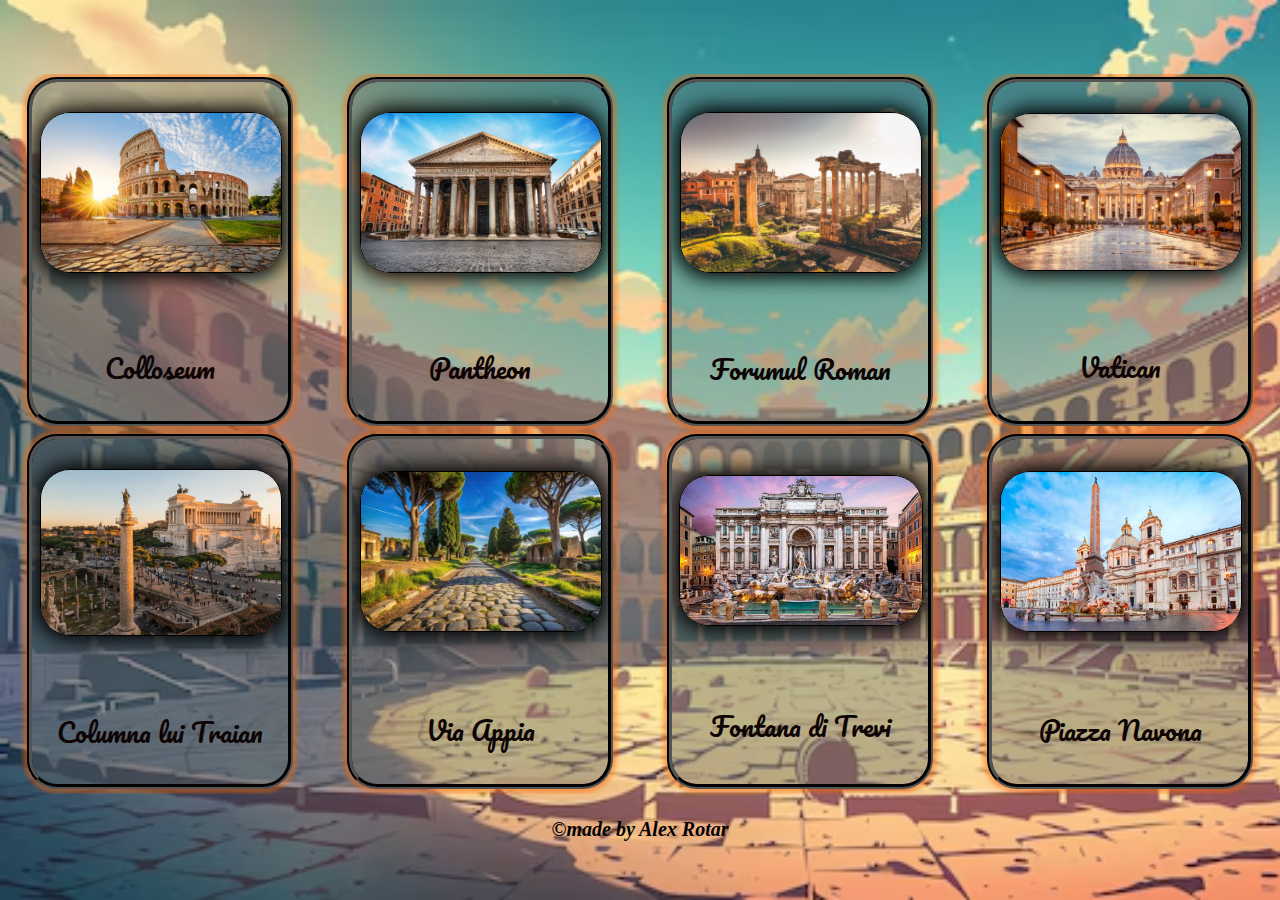
<file: index.html>
<!DOCTYPE html>
<html lang="en">
  <head>
    <meta charset="UTF-8" />
    <meta name="viewport" content="width=device-width, initial-scale=1.0" />
    <meta name="theme-color" content="#000000" />
    <link rel="stylesheet" href="css/styles.css" />
    <link
      rel="apple-touch-icon"
      sizes="180x180"
      href="icon/apple-touch-icon.png"
    />
    <link
      rel="icon"
      type="image/png"
      sizes="32x32"
      href="icon/favicon-32x32.png"
    />
    <link
      rel="icon"
      type="image/png"
      sizes="16x16"
      href="icon/favicon-16x16.png"
    />
    <link rel="manifest" href="icon/site.webmanifest" />
    <title>Descoperă Roma</title>
  </head>
  <body>
    <div class="main-container">
      <div class="top">
        <a class="button" href="../monumente/colosseum.html">
          <div>
            <img src="./img/colloseum.jfif" alt="Colosseum Image" />
          </div>
          <p>Colloseum</p>
        </a>
        <a class="button" href="../monumente/panteon.html">
          <div>
            <img src="./img/pantheon2.jpg" alt="Pantheon Image" />
          </div>
          <p>Pantheon</p>
        </a>
        <a class="button" href="../monumente/forumul_roman.html">
          <div>
            <img src="./img/forumul_roman.jpg" alt="Forumul Roman Image" />
          </div>
          <p>Forumul Roman</p>
        </a>
        <a class="button" href="../monumente/vatican.html">
          <div>
            <img src="./img/vatican.jpg" alt="Vatican Image" />
          </div>
          <p>Vatican</p>
        </a>
      </div>
      <div class="bottom">
        <a class="button" href="../monumente/columna_lui_traian.html">
          <div>
            <img src="./img/traian_column.png" alt="Columna lui Traian Image" />
          </div>
          <div>
            <p>Columna lui Traian</p>
          </div>
        </a>
        <a class="button" href="../monumente/via_appia.html">
          <div>
            <img src="./img/via_appia2.jpg" alt="Via Appia Image" />
          </div>
          <p>Via Appia</p>
        </a>
        <a class="button" href="../monumente/fontana_di_trevi.html">
          <div>
            <img src="./img/fontana_trevi.jpg" alt="Fontana di Trevi Image" />
          </div>
          <p>Fontana di Trevi</p>
        </a>
        <a class="button" href="../monumente/piazza_navona.html">
          <div>
            <img src="./img/piazza_navona.jpg" alt="Piazza Navona Image" />
          </div>
          <p>Piazza Navona</p>
        </a>
      </div>
    </div>
    <p class="footer">&copy;made by Alex Rotar</p>
  </body>
</html>
</file>
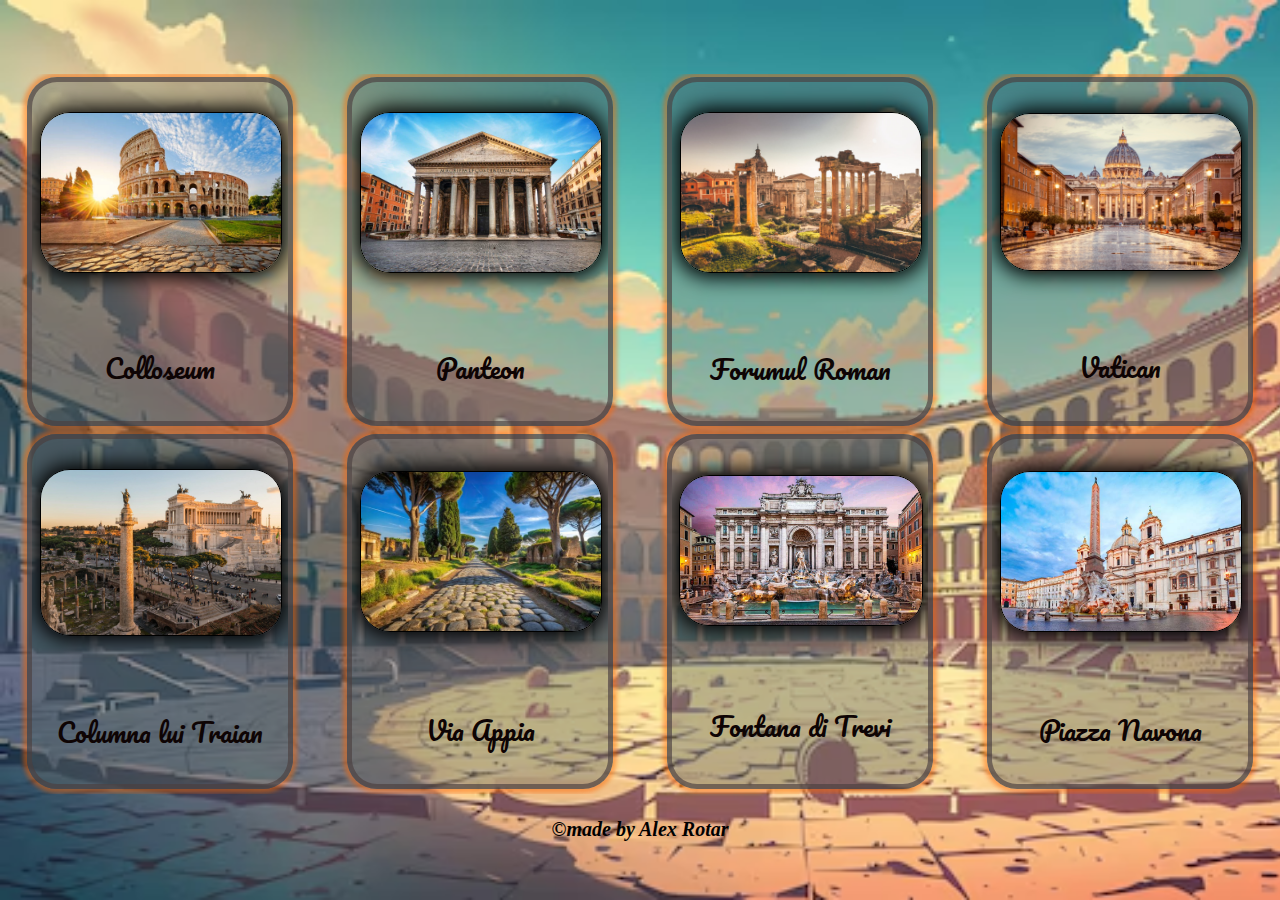
<file: docs/index.html>
<!DOCTYPE html>
<html lang="en">
  <head>
    <meta charset="UTF-8" />
    <meta name="viewport" content="width=device-width, initial-scale=1.0" />
    <meta name="theme-color" content="#000000" />
    <link rel="stylesheet" href="css/styles.css" />
    <link
      rel="apple-touch-icon"
      sizes="180x180"
      href="icon/apple-touch-icon.png"
    />
    <link
      rel="icon"
      type="image/png"
      sizes="32x32"
      href="icon/favicon-32x32.png"
    />
    <link
      rel="icon"
      type="image/png"
      sizes="16x16"
      href="icon/favicon-16x16.png"
    />
    <link rel="manifest" href="icon/site.webmanifest" />
    <title>Descoperă Roma</title>
  </head>
  <body>
    <div class="main-container">
      <div class="top">
        <a class="button" href="./monumente/colosseum">
          <div>
            <img src="./img/colloseum.jfif" alt="Colosseum Image" />
          </div>
          <p>Colloseum</p>
        </a>
        <a class="button" href="./monumente/panteon">
          <div>
            <img src="./img/pantheon2.jpg" alt="PantSeon Image" />
          </div>
          <p>Panteon</p>
        </a>
        <a class="button" href="./monumente/forumul_roman">
          <div>
            <img src="./img/forumul_roman.jpg" alt="Forumul Roman Image" />
          </div>
          <p>Forumul Roman</p>
        </a>
        <a class="button" href="./monumente/vatican">
          <div>
            <img src="./img/vatican.jpg" alt="Vatican Image" />
          </div>
          <p>Vatican</p>
        </a>
      </div>
      <div class="bottom">
        <a class="button" href="./monumente/columna_lui_traian">
          <div>
            <img src="./img/traian_column.png" alt="Columna lui Traian Image" />
          </div>
          <div>
            <p>Columna lui Traian</p>
          </div>
        </a>
        <a class="button" href="./monumente/via_appia">
          <div>
            <img src="./img/via_appia2.jpg" alt="Via Appia Image" />
          </div>
          <p>Via Appia</p>
        </a>
        <a class="button" href="./monumente/fontana_di_trevi">
          <div>
            <img src="./img/fontana_trevi.jpg" alt="Fontana di Trevi Image" />
          </div>
          <p>Fontana di Trevi</p>
        </a>
        <a class="button" href="./monumente/piazza_navona">
          <div>
            <img src="./img/piazza_navona.jpg" alt="Piazza Navona Image" />
          </div>
          <p>Piazza Navona</p>
        </a>
      </div>
    </div>
    <p class="footer">&copy;made by Alex Rotar</p>
  </body>
</html>
</file>
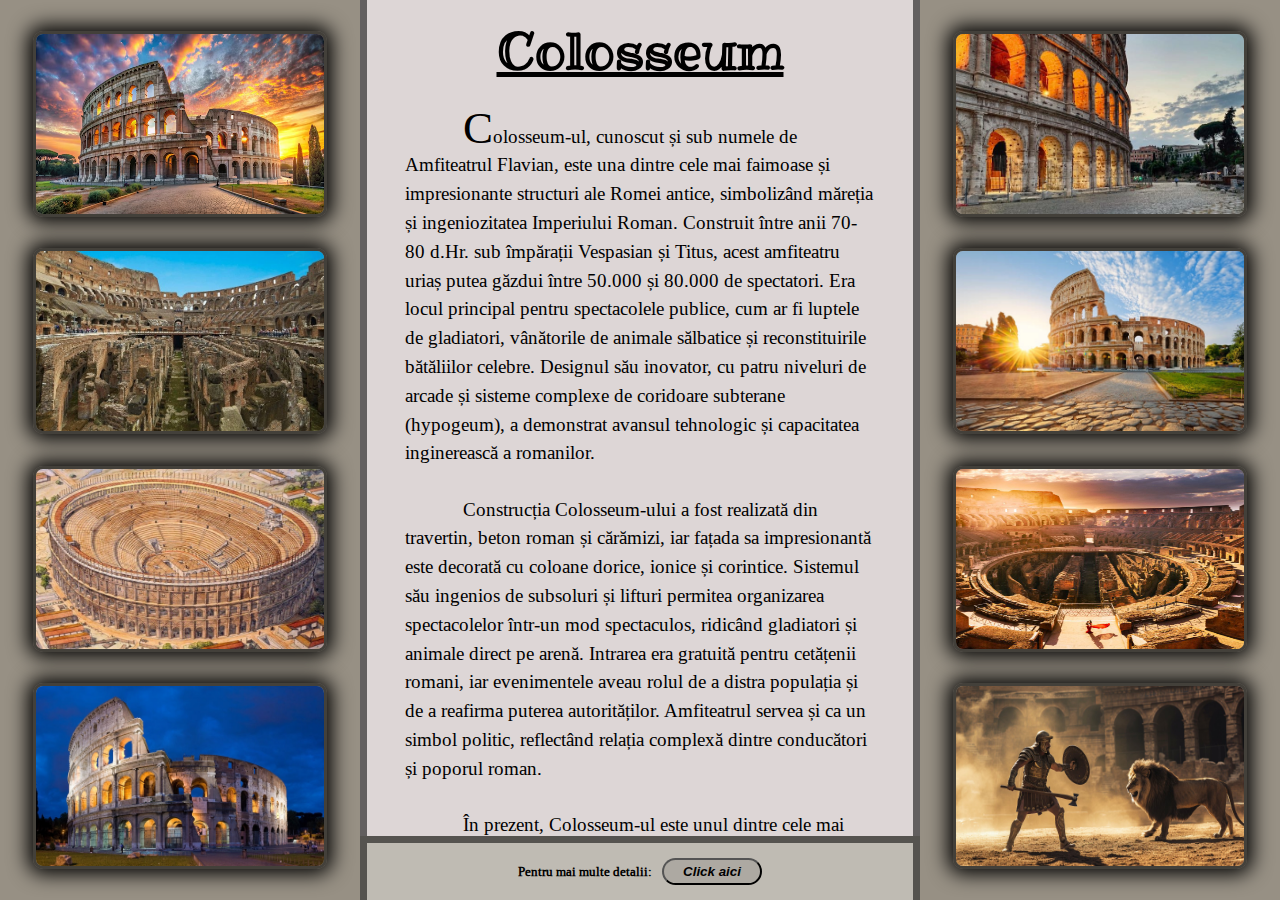
<file: monumente/colosseum.html>
<!DOCTYPE html>
<html lang="en">
  <head>
    <meta charset="UTF-8" />
    <meta name="viewport" content="width=device-width, initial-scale=1.0" />
    <meta name="theme-color" content="#000000" />
    <link rel="stylesheet" href="../css/styles_pages.css" />
    <title>Colosseum</title>
  </head>
  <body>
    <div class="main-container">
      <div class="left">
        <img src="../img/c6.avif" alt="Colosseum Image 1" />
        <img src="../img/c4.jpg" alt="Colosseum Image 2" />
        <img src="../img/c7.jpg" alt="Colosseum Image 3" />
        <img src="../img/c5.jpg" alt="Colosseum Image 4" />
      </div>
      <div class="main">
        <h1>Colosseum</h1>
        <p class="p1">
          <span>C</span>olosseum-ul, cunoscut și sub numele de Amfiteatrul
          Flavian, este una dintre cele mai faimoase și impresionante structuri
          ale Romei antice, simbolizând măreția și ingeniozitatea Imperiului
          Roman. Construit între anii 70-80 d.Hr. sub împărații Vespasian și
          Titus, acest amfiteatru uriaș putea găzdui între 50.000 și 80.000 de
          spectatori. Era locul principal pentru spectacolele publice, cum ar fi
          luptele de gladiatori, vânătorile de animale sălbatice și
          reconstituirile bătăliilor celebre. Designul său inovator, cu patru
          niveluri de arcade și sisteme complexe de coridoare subterane
          (hypogeum), a demonstrat avansul tehnologic și capacitatea
          inginerească a romanilor.
        </p>
        <p class="p2">
          Construcția Colosseum-ului a fost realizată din travertin, beton roman
          și cărămizi, iar fațada sa impresionantă este decorată cu coloane
          dorice, ionice și corintice. Sistemul său ingenios de subsoluri și
          lifturi permitea organizarea spectacolelor într-un mod spectaculos,
          ridicând gladiatori și animale direct pe arenă. Intrarea era gratuită
          pentru cetățenii romani, iar evenimentele aveau rolul de a distra
          populația și de a reafirma puterea autorităților. Amfiteatrul servea
          și ca un simbol politic, reflectând relația complexă dintre
          conducători și poporul roman.
        </p>
        <p class="p2">
          În prezent, Colosseum-ul este unul dintre cele mai vizitate obiective
          turistice din lume, atrăgând milioane de vizitatori anual. Deși a
          suferit daune semnificative din cauza cutremurelor și a extragerii de
          materiale de construcție în Evul Mediu, structura sa rămâne
          impresionantă. Colosseum-ul este nu doar o mărturie a măreției
          Imperiului Roman, ci și un simbol universal al rezistenței și al
          istoriei. Patrimoniul său cultural continuă să inspire și să
          fascineze, fiind un loc de reflecție asupra trecutului și a valorilor
          civilizației romane.
        </p>
        <a href="../index.html"
          ><button class="back">Înapoi la pagina principală</button></a
        >
      </div>

      <div class="right">
        <img src="../img/c1.jpeg" alt="Colosseum Image 5 " />
        <img src="../img/colloseum.jfif" alt="Colosseum Image 6" />
        <img src="../img/c2.jpg" alt="Colosseum Image 7" />
        <img src="../img/c3.jpg" alt="Colosseum Image 8" />
      </div>
      <div class="bot">
        <h2>Pentru mai multe detalii:</h2>
        <a href="https://ro.wikipedia.org/wiki/Colosseum" target="_blank"
          ><button class="button">Click aici</button></a
        >
      </div>
    </div>
  </body>
</html>
</file>
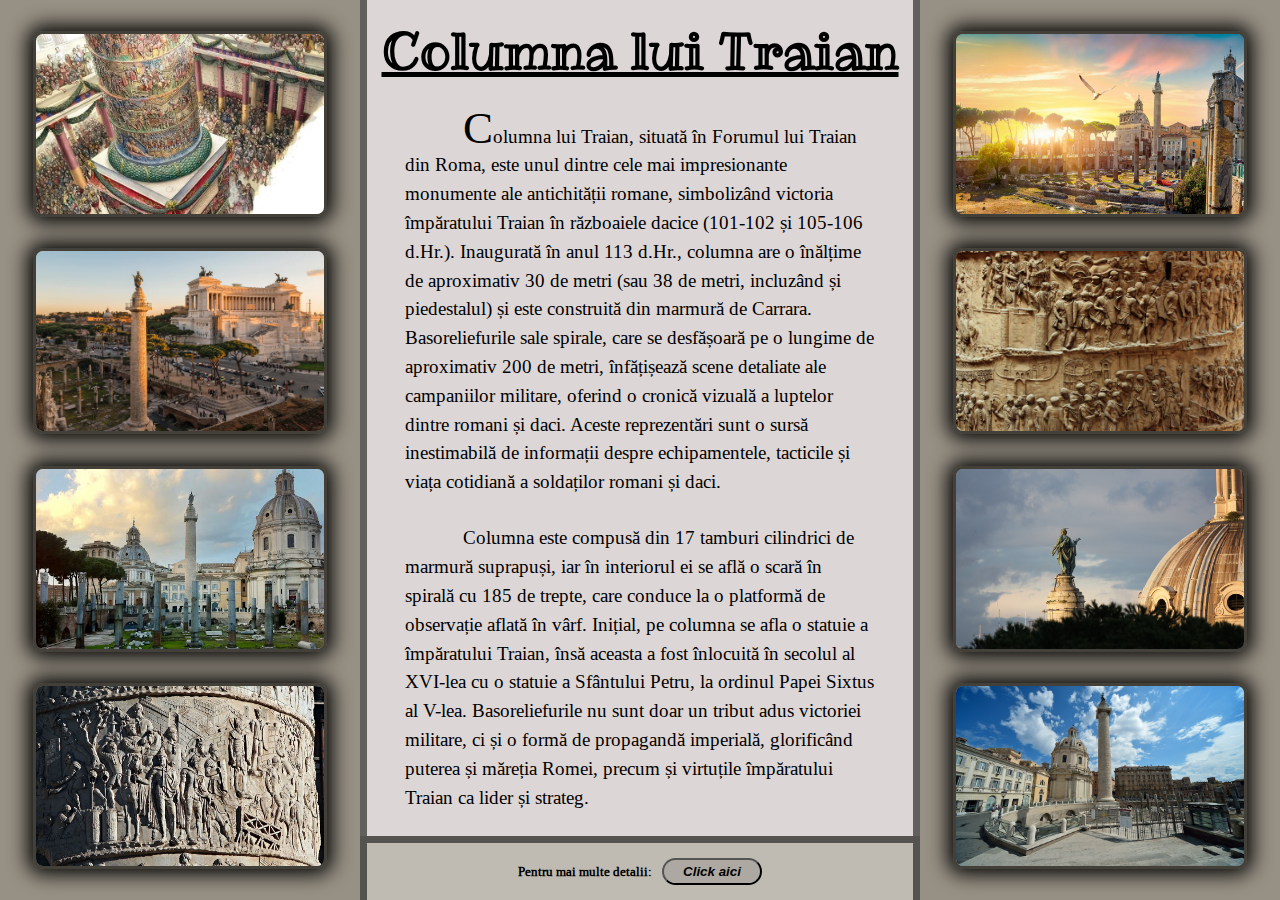
<file: monumente/columna_lui_traian.html>
<!DOCTYPE html>
<html lang="en">
  <head>
    <meta charset="UTF-8" />
    <meta name="viewport" content="width=device-width, initial-scale=1.0" />
    <meta name="theme-color" content="#000000" />
    <link rel="stylesheet" href="../css/styles_pages.css" />
    <title>Columna lui Traian</title>
  </head>
  <body>
    <div class="main-container">
      <div class="left">
        <img src="../img/cl3.webp" alt="Columna lui Traian Image 1" />
        <img src="../img/traian_column.png" alt="Columna lui Traian Image 2" />
        <img src="../img/cl1.jpg" alt="Columna lui Traian Image 3" />
        <img src="../img/cl2.jpg" alt="Columna lui Traian Image 4" />
      </div>
      <div class="main">
        <h1>Columna lui Traian</h1>
        <p class="p1">
          <span>C</span>olumna lui Traian, situată în Forumul lui Traian din
          Roma, este unul dintre cele mai impresionante monumente ale
          antichității romane, simbolizând victoria împăratului Traian în
          războaiele dacice (101-102 și 105-106 d.Hr.). Inaugurată în anul 113
          d.Hr., columna are o înălțime de aproximativ 30 de metri (sau 38 de
          metri, incluzând și piedestalul) și este construită din marmură de
          Carrara. Basoreliefurile sale spirale, care se desfășoară pe o lungime
          de aproximativ 200 de metri, înfățișează scene detaliate ale
          campaniilor militare, oferind o cronică vizuală a luptelor dintre
          romani și daci. Aceste reprezentări sunt o sursă inestimabilă de
          informații despre echipamentele, tacticile și viața cotidiană a
          soldaților romani și daci.
        </p>
        <p class="p2">
          Columna este compusă din 17 tamburi cilindrici de marmură suprapuși,
          iar în interiorul ei se află o scară în spirală cu 185 de trepte, care
          conduce la o platformă de observație aflată în vârf. Inițial, pe
          columna se afla o statuie a împăratului Traian, însă aceasta a fost
          înlocuită în secolul al XVI-lea cu o statuie a Sfântului Petru, la
          ordinul Papei Sixtus al V-lea. Basoreliefurile nu sunt doar un tribut
          adus victoriei militare, ci și o formă de propagandă imperială,
          glorificând puterea și măreția Romei, precum și virtuțile împăratului
          Traian ca lider și strateg.
        </p>
        <p class="p2">
          Astăzi, Columna lui Traian rămâne o mărturie elocventă a măreției
          arhitecturii și artei romane. Detaliile sculpturilor continuă să
          impresioneze prin realismul și dinamismul lor, iar monumentul este
          considerat unul dintre cele mai importante izvoare istorice pentru
          înțelegerea relațiilor dintre Imperiul Roman și Dacia. Vizitată de
          turiști din întreaga lume, columna reprezintă un simbol al legăturii
          dintre trecutul glorios al Romei și moștenirea culturală universală,
          păstrând vie memoria unui moment definitoriu în istoria antică.
        </p>
        <a href="../index.html"
          ><button class="back">Înapoi la pagina principală</button></a
        >
      </div>

      <div class="right">
        <img src="../img/cl4.jpg" alt="Columna lui Traian Image 5 " />
        <img src="../img/cl5.jpg" alt="Columna lui Traian Image 6" />
        <img src="../img/cl6.jpg" alt="Columna lui Traian Image 7" />
        <img src="../img/cl7.jpeg" alt="Columna lui Traian Image 8" />
      </div>
      <div class="bot">
        <h2>Pentru mai multe detalii:</h2>
        <a
          href="https://ro.wikipedia.org/wiki/Columna_lui_Traian"
          target="_blank"
          ><button class="button">Click aici</button></a
        >
      </div>
    </div>
  </body>
</html>
</file>
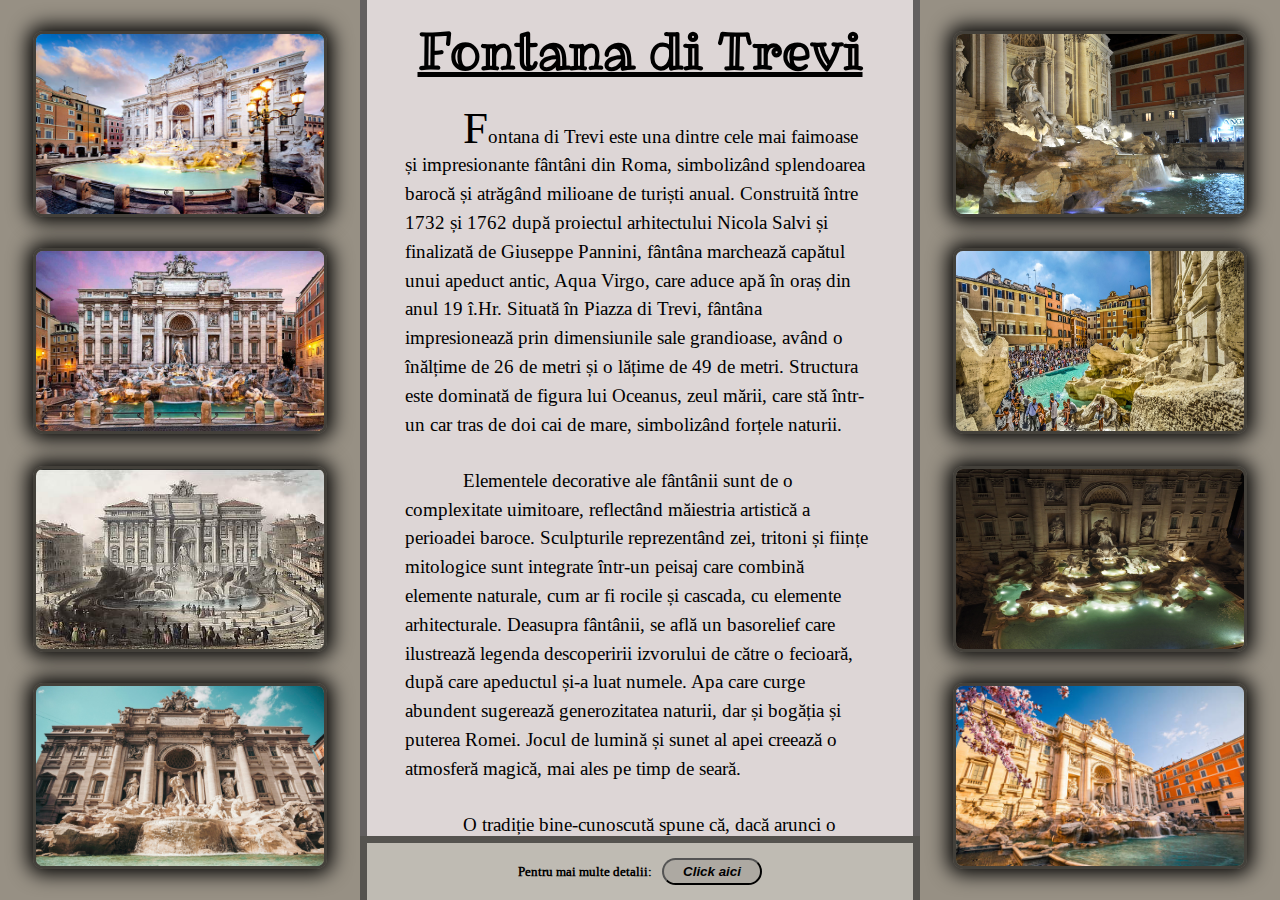
<file: monumente/fontana_di_trevi.html>
<!DOCTYPE html>
<html lang="en">
  <head>
    <meta charset="UTF-8" />
    <meta name="viewport" content="width=device-width, initial-scale=1.0" />
    <meta name="theme-color" content="#000000" />
    <link rel="stylesheet" href="../css/styles_pages.css" />
    <title>Fontana di Trevi</title>
  </head>
  <body>
    <div class="main-container">
      <div class="left">
        <img src="../img/ft1.jpg" alt="Fontana di Trevi Image 1" />
        <img src="../img/fontana_trevi.jpg" alt="Fontana di Trevi Image 2" />
        <img src="../img/ft3.jpg" alt="Fontana di Trevi Image 3" />
        <img src="../img/ft2.jfif" alt="Fontana di Trevi Image 4" />
      </div>
      <div class="main">
        <h1>Fontana di Trevi</h1>
        <p class="p1">
          <span>F</span>ontana di Trevi este una dintre cele mai faimoase și
          impresionante fântâni din Roma, simbolizând splendoarea barocă și
          atrăgând milioane de turiști anual. Construită între 1732 și 1762 după
          proiectul arhitectului Nicola Salvi și finalizată de Giuseppe Pannini,
          fântâna marchează capătul unui apeduct antic, Aqua Virgo, care aduce
          apă în oraș din anul 19 î.Hr. Situată în Piazza di Trevi, fântâna
          impresionează prin dimensiunile sale grandioase, având o înălțime de
          26 de metri și o lățime de 49 de metri. Structura este dominată de
          figura lui Oceanus, zeul mării, care stă într-un car tras de doi cai
          de mare, simbolizând forțele naturii.
        </p>
        <p class="p2">
          Elementele decorative ale fântânii sunt de o complexitate uimitoare,
          reflectând măiestria artistică a perioadei baroce. Sculpturile
          reprezentând zei, tritoni și ființe mitologice sunt integrate într-un
          peisaj care combină elemente naturale, cum ar fi rocile și cascada, cu
          elemente arhitecturale. Deasupra fântânii, se află un basorelief care
          ilustrează legenda descoperirii izvorului de către o fecioară, după
          care apeductul și-a luat numele. Apa care curge abundent sugerează
          generozitatea naturii, dar și bogăția și puterea Romei. Jocul de
          lumină și sunet al apei creează o atmosferă magică, mai ales pe timp
          de seară.
        </p>
        <p class="p2">
          O tradiție bine-cunoscută spune că, dacă arunci o monedă în Fontana di
          Trevi peste umărul stâng, te vei întoarce la Roma. Această practică a
          transformat fântâna într-un simbol al speranței și al dorințelor
          împlinite. Monedele colectate sunt donate în scopuri caritabile,
          sprijinind proiecte sociale din oraș. Fontana di Trevi nu este doar o
          capodoperă artistică, ci și o mărturie a legăturii dintre istorie, mit
          și cultura modernă, continuând să fascineze și să inspire vizitatori
          din întreaga lume.
        </p>
        <a href="../index.html"
          ><button class="back">Înapoi la pagina principală</button></a
        >
      </div>

      <div class="right">
        <img src="../img/ft5.jpg" alt="Fontana di Trevi Image 5 " />
        <img src="../img/ft6.jpg" alt="Fontana di Trevi Image 6" />
        <img src="../img/ft4.jpg" alt="Fontana di Trevi Image 7" />
        <img src="../img/ft7.jpg" alt="Fontana di Trevi Image 8" />
      </div>
      <div class="bot">
        <h2>Pentru mai multe detalii:</h2>
        <a href="https://ro.wikipedia.org/wiki/Fontana_di_Trevi" target="_blank"
          ><button class="button">Click aici</button></a
        >
      </div>
    </div>
  </body>
</html>
</file>
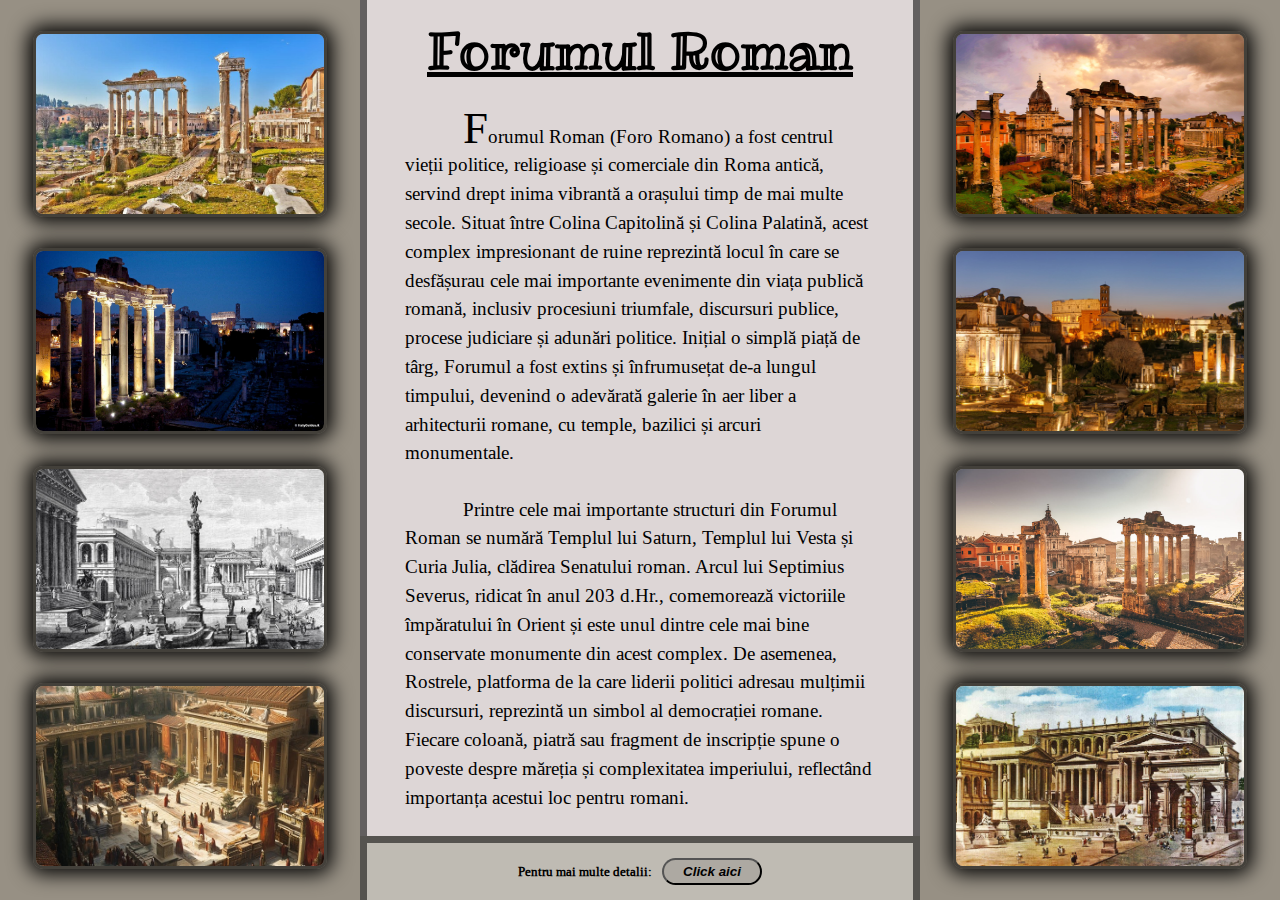
<file: monumente/forumul_roman.html>
<!DOCTYPE html>
<html lang="en">
  <head>
    <meta charset="UTF-8" />
    <meta name="viewport" content="width=device-width, initial-scale=1.0" />
    <meta name="theme-color" content="#000000" />
    <link rel="stylesheet" href="../css/styles_pages.css" />
    <title>Forumul Roman</title>
  </head>
  <body>
    <div class="main-container">
      <div class="left">
        <img src="../img/f2.jpg" alt="Forumul Roman Image 1" />
        <img src="../img/f3.jpg" alt="Forumul Roman Image 2" />
        <img src="../img/f1.jpg" alt="Forumul Roman Image 3" />
        <img src="../img/f7.jpg" alt="Forumul Roman Image 4" />
      </div>
      <div class="main">
        <h1>Forumul Roman</h1>
        <p class="p1">
          <span>F</span>orumul Roman (Foro Romano) a fost centrul vieții
          politice, religioase și comerciale din Roma antică, servind drept
          inima vibrantă a orașului timp de mai multe secole. Situat între
          Colina Capitolină și Colina Palatină, acest complex impresionant de
          ruine reprezintă locul în care se desfășurau cele mai importante
          evenimente din viața publică romană, inclusiv procesiuni triumfale,
          discursuri publice, procese judiciare și adunări politice. Inițial o
          simplă piață de târg, Forumul a fost extins și înfrumusețat de-a
          lungul timpului, devenind o adevărată galerie în aer liber a
          arhitecturii romane, cu temple, bazilici și arcuri monumentale.
        </p>
        <p class="p2">
          Printre cele mai importante structuri din Forumul Roman se numără
          Templul lui Saturn, Templul lui Vesta și Curia Julia, clădirea
          Senatului roman. Arcul lui Septimius Severus, ridicat în anul 203
          d.Hr., comemorează victoriile împăratului în Orient și este unul
          dintre cele mai bine conservate monumente din acest complex. De
          asemenea, Rostrele, platforma de la care liderii politici adresau
          mulțimii discursuri, reprezintă un simbol al democrației romane.
          Fiecare coloană, piatră sau fragment de inscripție spune o poveste
          despre măreția și complexitatea imperiului, reflectând importanța
          acestui loc pentru romani.
        </p>
        <p class="p2">
          Astăzi, Forumul Roman atrage milioane de turiști și istorici care vin
          să exploreze acest sit arheologic fascinant. Ruinele, deși par
          fragmentate, oferă o imagine elocventă a vieții cotidiene și a
          măreției Imperiului Roman. Forumul este o adevărată lecție de istorie
          vie, un loc unde trecutul prinde viață și unde vizitatorii pot păși pe
          urmele marilor împărați, oratori și cetățeni ai Romei antice. Această
          zonă emblematică continuă să inspire și să fascineze prin mărturia sa
          despre cultura și civilizația care a pus bazele Europei moderne.
        </p>
        <a href="../index.html"
          ><button class="back">Înapoi la pagina principală</button></a
        >
      </div>

      <div class="right">
        <img src="../img/f4.jpg" alt="Forumul Roman Image 5 " />
        <img src="../img/f6.jpg" alt="Forumul Roman Image 6" />
        <img src="../img/forumul_roman.jpg" alt="Forumul Roman Image 7" />
        <img src="../img/f5.jpg" alt="Forumul Roman Image 8" />
      </div>
      <div class="bot">
        <h2>Pentru mai multe detalii:</h2>
        <a href="https://ro.wikipedia.org/wiki/Forumul_roman" target="_blank"
          ><button class="button">Click aici</button></a
        >
      </div>
    </div>
  </body>
</html>
</file>
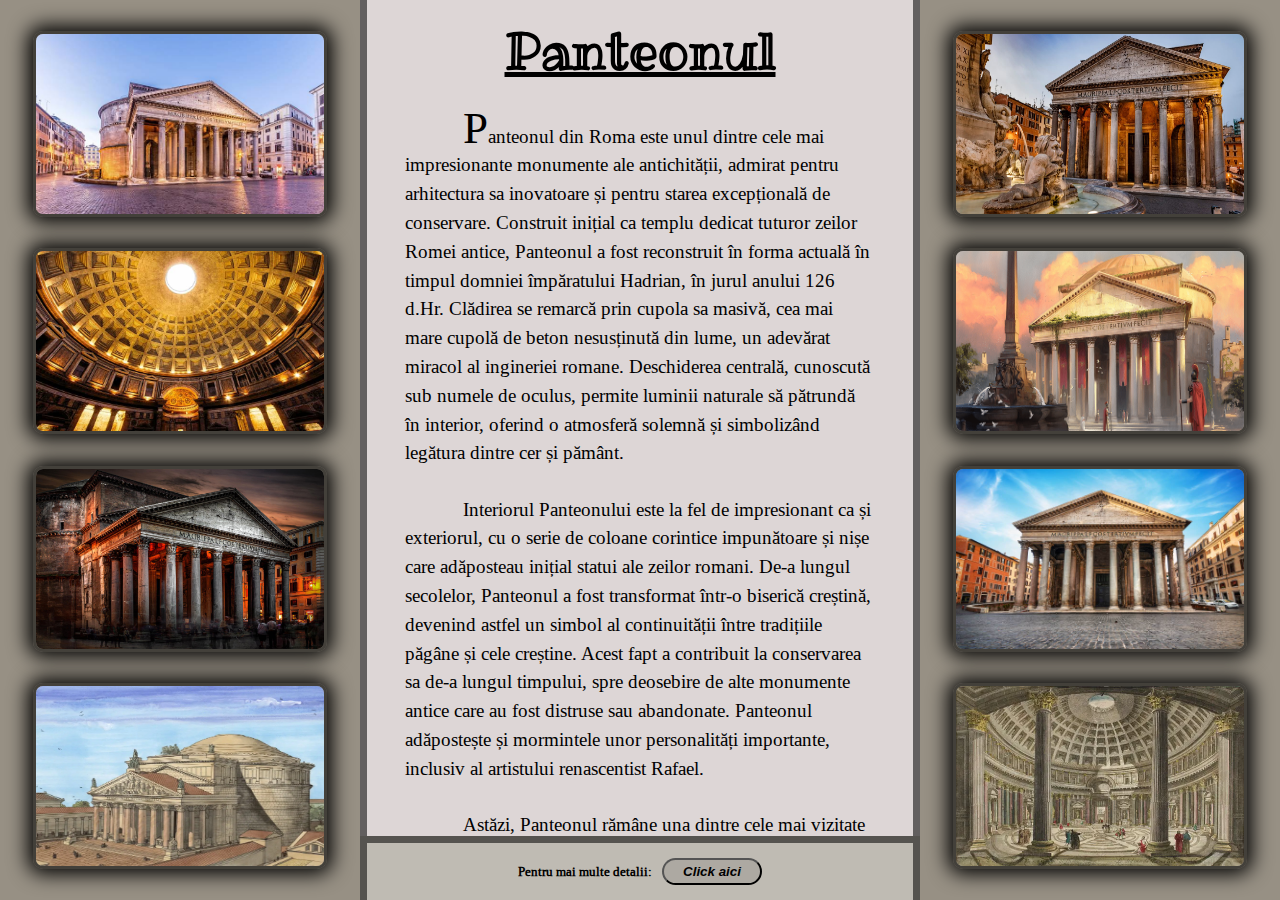
<file: monumente/panteon.html>
<!DOCTYPE html>
<html lang="en">
  <head>
    <meta charset="UTF-8" />
    <meta name="viewport" content="width=device-width, initial-scale=1.0" />
    <meta name="theme-color" content="#000000" />
    <link rel="stylesheet" href="../css/styles_pages.css" />
    <title>Panteonul</title>
  </head>
  <body>
    <div class="main-container">
      <div class="left">
        <img src="../img/p1.jpg" alt="Panteon Image 1" />
        <img src="../img/p3.jpg" alt="Panteon Image 2" />
        <img src="../img/p4.jpg" alt="Panteon Image 3" />
        <img src="../img/p7.webp" alt="Panteon Image 4" />
      </div>
      <div class="main">
        <h1>Panteonul</h1>
        <p class="p1">
          <span>P</span>anteonul din Roma este unul dintre cele mai
          impresionante monumente ale antichității, admirat pentru arhitectura
          sa inovatoare și pentru starea excepțională de conservare. Construit
          inițial ca templu dedicat tuturor zeilor Romei antice, Panteonul a
          fost reconstruit în forma actuală în timpul domniei împăratului
          Hadrian, în jurul anului 126 d.Hr. Clădirea se remarcă prin cupola sa
          masivă, cea mai mare cupolă de beton nesusținută din lume, un adevărat
          miracol al ingineriei romane. Deschiderea centrală, cunoscută sub
          numele de oculus, permite luminii naturale să pătrundă în interior,
          oferind o atmosferă solemnă și simbolizând legătura dintre cer și
          pământ.
        </p>
        <p class="p2">
          Interiorul Panteonului este la fel de impresionant ca și exteriorul,
          cu o serie de coloane corintice impunătoare și nișe care adăposteau
          inițial statui ale zeilor romani. De-a lungul secolelor, Panteonul a
          fost transformat într-o biserică creștină, devenind astfel un simbol
          al continuității între tradițiile păgâne și cele creștine. Acest fapt
          a contribuit la conservarea sa de-a lungul timpului, spre deosebire de
          alte monumente antice care au fost distruse sau abandonate. Panteonul
          adăpostește și mormintele unor personalități importante, inclusiv al
          artistului renascentist Rafael.
        </p>
        <p class="p2">
          Astăzi, Panteonul rămâne una dintre cele mai vizitate atracții
          turistice din Roma, fiind o mărturie vie a măreției civilizației
          romane. Este considerat nu doar un simbol al orașului etern, ci și o
          capodoperă arhitecturală care a inspirat numeroase clădiri de-a lungul
          istoriei, de la catedrale până la instituții guvernamentale.
          Fascinația pentru Panteon continuă, atrăgând arhitecți, istorici și
          turiști din întreaga lume, care vin să admire acest monument al
          eternității.
        </p>
        <a href="../index.html"
          ><button class="back">Înapoi la pagina principală</button></a
        >
      </div>

      <div class="right">
        <img src="../img/p2.jpg" alt="Panteon Image 5 " />
        <img src="../img/p5.webp" alt="Panteon Image 6" />
        <img src="../img/pantheon2.jpg" alt="Panteon Image 7" />
        <img src="../img/p6.webp" alt="Panteon Image 8" />
      </div>
      <div class="bot">
        <h2>Pentru mai multe detalii:</h2>
        <a
          href="https://ro.wikipedia.org/wiki/Panteonul_din_Roma"
          target="_blank"
          ><button class="button">Click aici</button></a
        >
      </div>
    </div>
  </body>
</html>
</file>
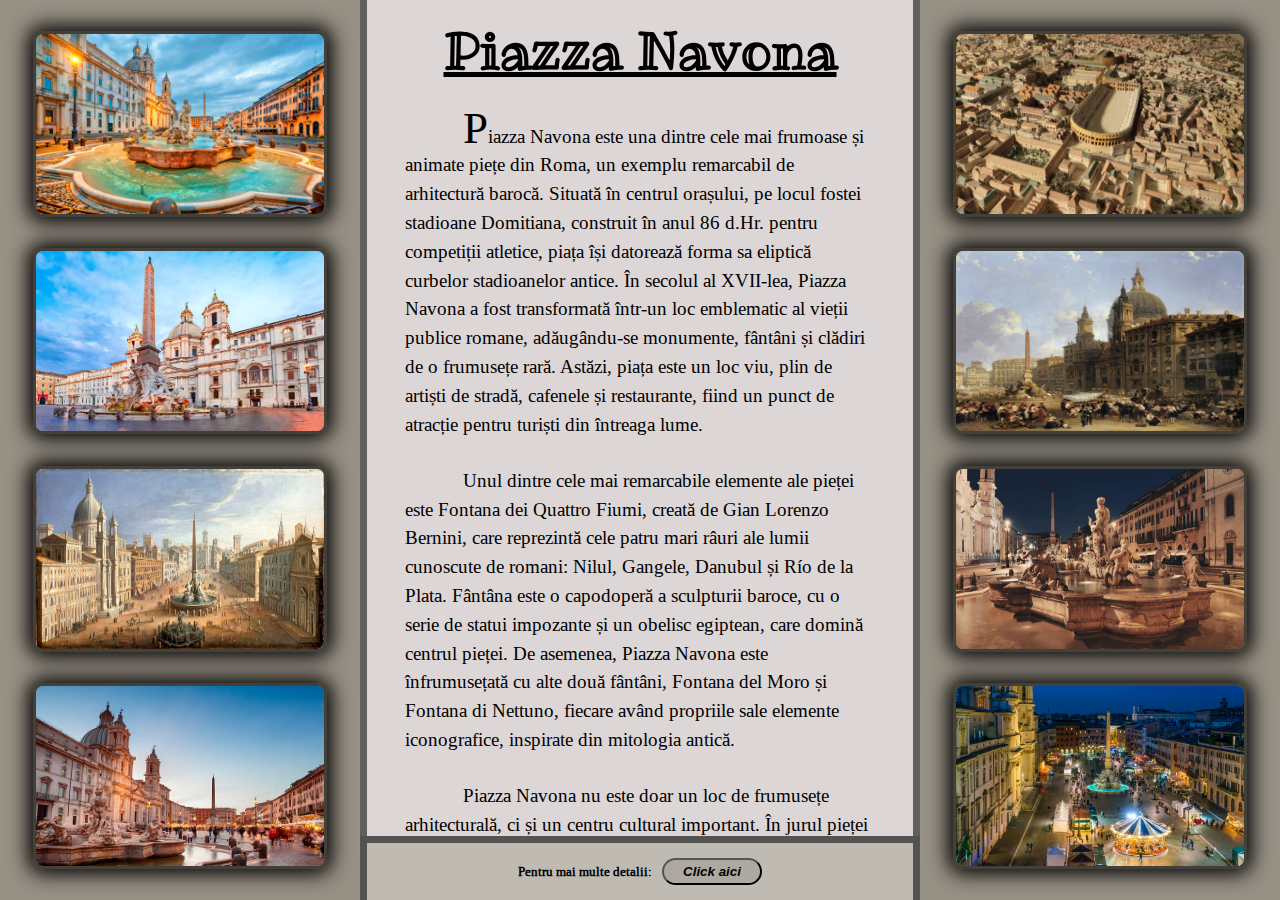
<file: monumente/piazza_navona.html>
<!DOCTYPE html>
<html lang="en">
  <head>
    <meta charset="UTF-8" />
    <meta name="viewport" content="width=device-width, initial-scale=1.0" />
    <meta name="theme-color" content="#000000" />
    <link rel="stylesheet" href="../css/styles_pages.css" />
    <title>Piazza Navona</title>
  </head>
  <body>
    <div class="main-container">
      <div class="left">
        <img src="../img/pn1.jpg" alt="Piazza Navona Image 1" />
        <img src="../img/piazza_navona.jpg" alt="Piazza Navona Image 2" />
        <img src="../img/pn3.jpg" alt="Piazza Navona Image 3" />
        <img src="../img/pn2.jpg" alt="Piazza Navona Image 4" />
      </div>
      <div class="main">
        <h1>Piazza Navona</h1>
        <p class="p1">
          <span>P</span>iazza Navona este una dintre cele mai frumoase și
          animate piețe din Roma, un exemplu remarcabil de arhitectură barocă.
          Situată în centrul orașului, pe locul fostei stadioane Domitiana,
          construit în anul 86 d.Hr. pentru competiții atletice, piața își
          datorează forma sa eliptică curbelor stadioanelor antice. În secolul
          al XVII-lea, Piazza Navona a fost transformată într-un loc emblematic
          al vieții publice romane, adăugându-se monumente, fântâni și clădiri
          de o frumusețe rară. Astăzi, piața este un loc viu, plin de artiști de
          stradă, cafenele și restaurante, fiind un punct de atracție pentru
          turiști din întreaga lume.
        </p>
        <p class="p2">
          Unul dintre cele mai remarcabile elemente ale pieței este Fontana dei
          Quattro Fiumi, creată de Gian Lorenzo Bernini, care reprezintă cele
          patru mari râuri ale lumii cunoscute de romani: Nilul, Gangele,
          Danubul și Río de la Plata. Fântâna este o capodoperă a sculpturii
          baroce, cu o serie de statui impozante și un obelisc egiptean, care
          domină centrul pieței. De asemenea, Piazza Navona este înfrumusețată
          cu alte două fântâni, Fontana del Moro și Fontana di Nettuno, fiecare
          având propriile sale elemente iconografice, inspirate din mitologia
          antică.
        </p>
        <p class="p2">
          Piazza Navona nu este doar un loc de frumusețe arhitecturală, ci și un
          centru cultural important. În jurul pieței se află unele dintre cele
          mai importante clădiri din Roma, cum ar fi Biserica Sant'Agnese in
          Agone, proiectată de Borromini și Contarelli, care adăpostește
          faimoasa lucrare „Chemarea lui Matei” a lui Caravaggio. Atmosfera
          vibrantă, cu numeroase cafenele și tarabe de suveniruri, atrage atât
          localnici, cât și vizitatori. Piazza Navona rămâne un loc simbolic,
          unde istoria, arta și viața cotidiană se întâlnesc într-o armonie
          perfectă.
        </p>
        <a href="../index.html"
          ><button class="back">Înapoi la pagina principală</button></a
        >
      </div>

      <div class="right">
        <img src="../img/pn4.jpg" alt="Piazza Navona Image 5 " />
        <img src="../img/pn5.jpg" alt="Piazza Navona Image 6" />
        <img src="../img/pn6.jpg" alt="Piazza Navona Image 7" />
        <img src="../img/pn7.jpg" alt="Piazza Navona Image 8" />
      </div>
      <div class="bot">
        <h2>Pentru mai multe detalii:</h2>
        <a href="https://ro.wikipedia.org/wiki/Piazza_Navona" target="_blank"
          ><button class="button">Click aici</button></a
        >
      </div>
    </div>
  </body>
</html>
</file>
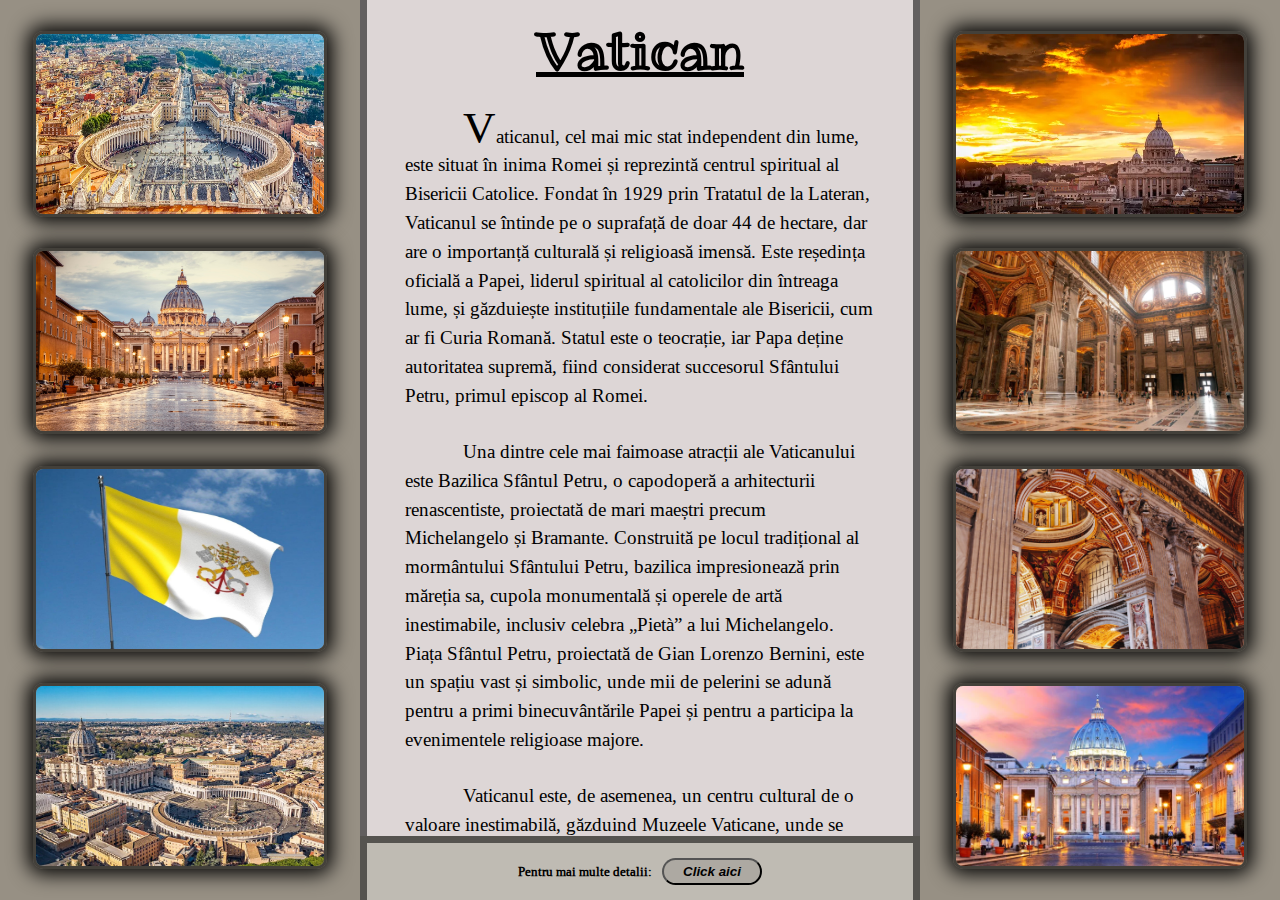
<file: monumente/vatican.html>
<!DOCTYPE html>
<html lang="en">
  <head>
    <meta charset="UTF-8" />
    <meta name="viewport" content="width=device-width, initial-scale=1.0" />
    <meta name="theme-color" content="#000000" />
    <link rel="stylesheet" href="../css/styles_pages.css" />
    <title>Vatican</title>
  </head>
  <body>
    <div class="main-container">
      <div class="left">
        <img src="../img/v1.jpg" alt="Vatican Image 1" />
        <img src="../img/vatican.jpg" alt="Vatican Image 2" />
        <img src="../img/v2.jpg" alt="Vatican Image 3" />
        <img src="../img/v5.jpg" alt="Vatican Image 4" />
      </div>
      <div class="main">
        <h1>Vatican</h1>
        <p class="p1">
          <span>V</span>aticanul, cel mai mic stat independent din lume, este
          situat în inima Romei și reprezintă centrul spiritual al Bisericii
          Catolice. Fondat în 1929 prin Tratatul de la Lateran, Vaticanul se
          întinde pe o suprafață de doar 44 de hectare, dar are o importanță
          culturală și religioasă imensă. Este reședința oficială a Papei,
          liderul spiritual al catolicilor din întreaga lume, și găzduiește
          instituțiile fundamentale ale Bisericii, cum ar fi Curia Romană.
          Statul este o teocrație, iar Papa deține autoritatea supremă, fiind
          considerat succesorul Sfântului Petru, primul episcop al Romei.
        </p>
        <p class="p2">
          Una dintre cele mai faimoase atracții ale Vaticanului este Bazilica
          Sfântul Petru, o capodoperă a arhitecturii renascentiste, proiectată
          de mari maeștri precum Michelangelo și Bramante. Construită pe locul
          tradițional al mormântului Sfântului Petru, bazilica impresionează
          prin măreția sa, cupola monumentală și operele de artă inestimabile,
          inclusiv celebra „Pietà” a lui Michelangelo. Piața Sfântul Petru,
          proiectată de Gian Lorenzo Bernini, este un spațiu vast și simbolic,
          unde mii de pelerini se adună pentru a primi binecuvântările Papei și
          pentru a participa la evenimentele religioase majore.
        </p>
        <p class="p2">
          Vaticanul este, de asemenea, un centru cultural de o valoare
          inestimabilă, găzduind Muzeele Vaticane, unde se află unele dintre
          cele mai importante colecții de artă din lume. Printre acestea, Capela
          Sixtină, faimoasă pentru frescele lui Michelangelo, este un punct
          culminant al artei renascentiste. Biblioteca Apostolică Vaticană și
          Arhivele Secrete conțin documente istorice prețioase, care reflectă
          influența Bisericii Catolice de-a lungul secolelor. Vaticanul nu este
          doar un simbol al credinței, ci și un tezaur al patrimoniului cultural
          universal, continuând să inspire milioane de oameni din întreaga lume.
        </p>
        <a href="../index.html"
          ><button class="back">Înapoi la pagina principală</button></a
        >
      </div>

      <div class="right">
        <img src="../img/v4.jpg" alt="Vatican Image 5 " />
        <img src="../img/v6.jpg" alt="Vatican Image 6" />
        <img src="../img/v7.jpg" alt="Vatican Image 7" />
        <img src="../img/v3.jpg" alt="Vatican Image 8" />
      </div>
      <div class="bot">
        <h2>Pentru mai multe detalii:</h2>
        <a href="https://ro.wikipedia.org/wiki/Vatican" target="_blank"
          ><button class="button">Click aici</button></a
        >
      </div>
    </div>
  </body>
</html>
</file>
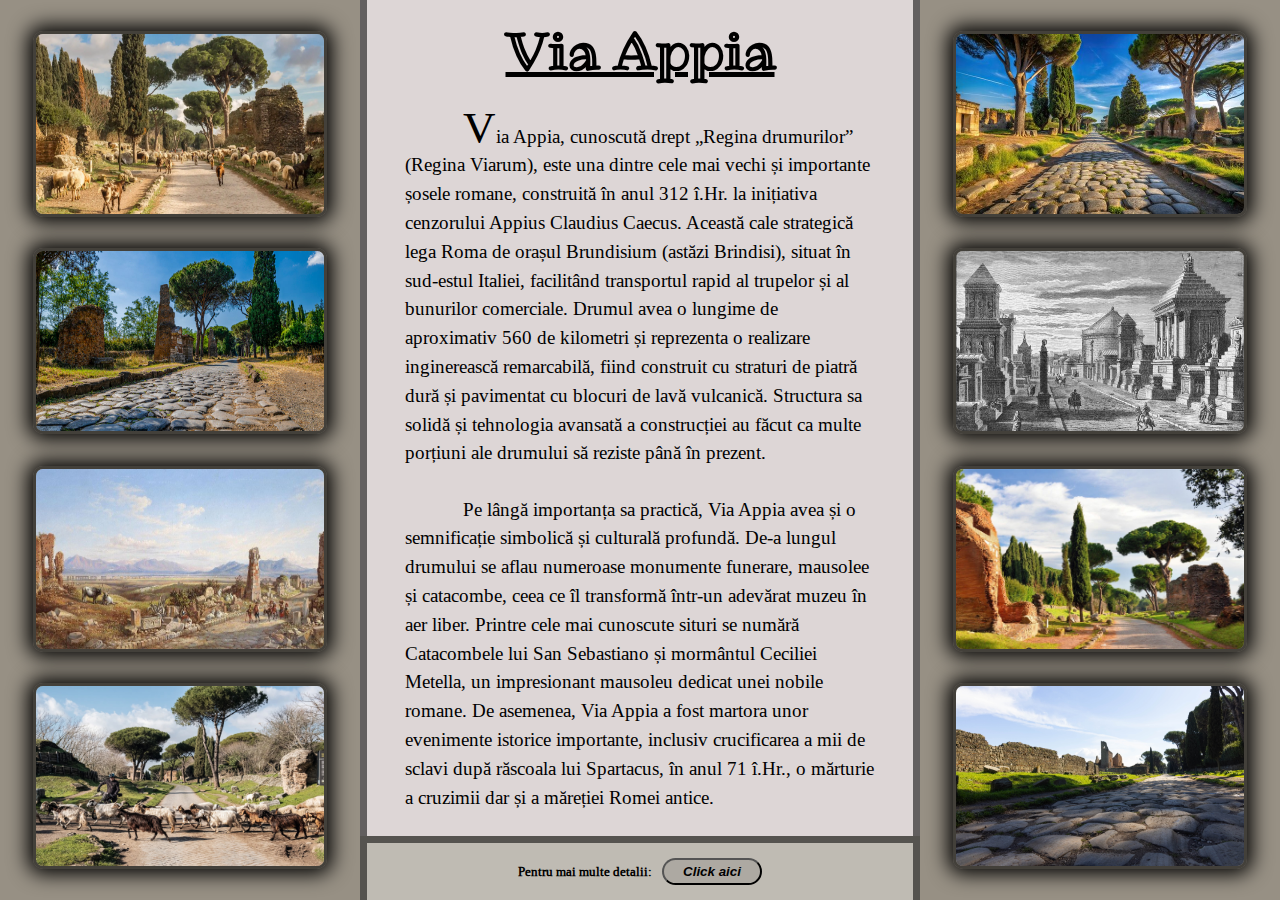
<file: monumente/via_appia.html>
<!DOCTYPE html>
<html lang="en">
  <head>
    <meta charset="UTF-8" />
    <meta name="viewport" content="width=device-width, initial-scale=1.0" />
    <meta name="theme-color" content="#000000" />
    <link rel="stylesheet" href="../css/styles_pages.css" />
    <title>Via Appia</title>
  </head>
  <body>
    <div class="main-container">
      <div class="left">
        <img src="../img/va1.webp" alt="Via Appia Image 1" />
        <img src="../img/va4.jpg" alt="Via Appia Image 2" />
        <img src="../img/va7.jpeg" alt="Via Appia Image 3" />
        <img src="../img/va3.avif" alt="Via Appia Image 4" />
      </div>
      <div class="main">
        <h1>Via Appia</h1>
        <p class="p1">
          <span>V</span>ia Appia, cunoscută drept „Regina drumurilor” (Regina
          Viarum), este una dintre cele mai vechi și importante șosele romane,
          construită în anul 312 î.Hr. la inițiativa cenzorului Appius Claudius
          Caecus. Această cale strategică lega Roma de orașul Brundisium (astăzi
          Brindisi), situat în sud-estul Italiei, facilitând transportul rapid
          al trupelor și al bunurilor comerciale. Drumul avea o lungime de
          aproximativ 560 de kilometri și reprezenta o realizare inginerească
          remarcabilă, fiind construit cu straturi de piatră dură și pavimentat
          cu blocuri de lavă vulcanică. Structura sa solidă și tehnologia
          avansată a construcției au făcut ca multe porțiuni ale drumului să
          reziste până în prezent.
        </p>
        <p class="p2">
          Pe lângă importanța sa practică, Via Appia avea și o semnificație
          simbolică și culturală profundă. De-a lungul drumului se aflau
          numeroase monumente funerare, mausolee și catacombe, ceea ce îl
          transformă într-un adevărat muzeu în aer liber. Printre cele mai
          cunoscute situri se numără Catacombele lui San Sebastiano și mormântul
          Ceciliei Metella, un impresionant mausoleu dedicat unei nobile romane.
          De asemenea, Via Appia a fost martora unor evenimente istorice
          importante, inclusiv crucificarea a mii de sclavi după răscoala lui
          Spartacus, în anul 71 î.Hr., o mărturie a cruzimii dar și a măreției
          Romei antice.
        </p>
        <p class="p2">
          Astăzi, Via Appia este o atracție turistică deosebită, păstrându-și
          farmecul istoric și servind ca o punte între trecut și prezent.
          Turiștii și pelerinii pot explora porțiuni restaurate ale drumului,
          admirând peisajele pitorești și ruinele care au rezistat trecerii
          timpului. Importanța sa istorică și arhitecturală subliniază
          moștenirea durabilă a Imperiului Roman, iar drumul rămâne un simbol al
          ingeniozității romane și al expansiunii lor teritoriale. Via Appia
          continuă să inspire prin mărturia sa despre o epocă în care Roma
          domina lumea antică, conectând oameni și culturi pe parcursul
          mileniilor.
        </p>
        <a href="../index.html"
          ><button class="back">Înapoi la pagina principală</button></a
        >
      </div>

      <div class="right">
        <img src="../img/via_appia2.jpg" alt="Via Appia Image 5 " />
        <img src="../img/va2.jpg" alt="Via Appia Image 6" />
        <img src="../img/va5.jpg" alt="Via Appia Image 7" />
        <img src="../img/va6.jpg" alt="Via Appia Image 8" />
      </div>
      <div class="bot">
        <h2>Pentru mai multe detalii:</h2>
        <a href="https://ro.wikipedia.org/wiki/Via_Appia" target="_blank"
          ><button class="button">Click aici</button></a
        >
      </div>
    </div>
  </body>
</html>
</file>
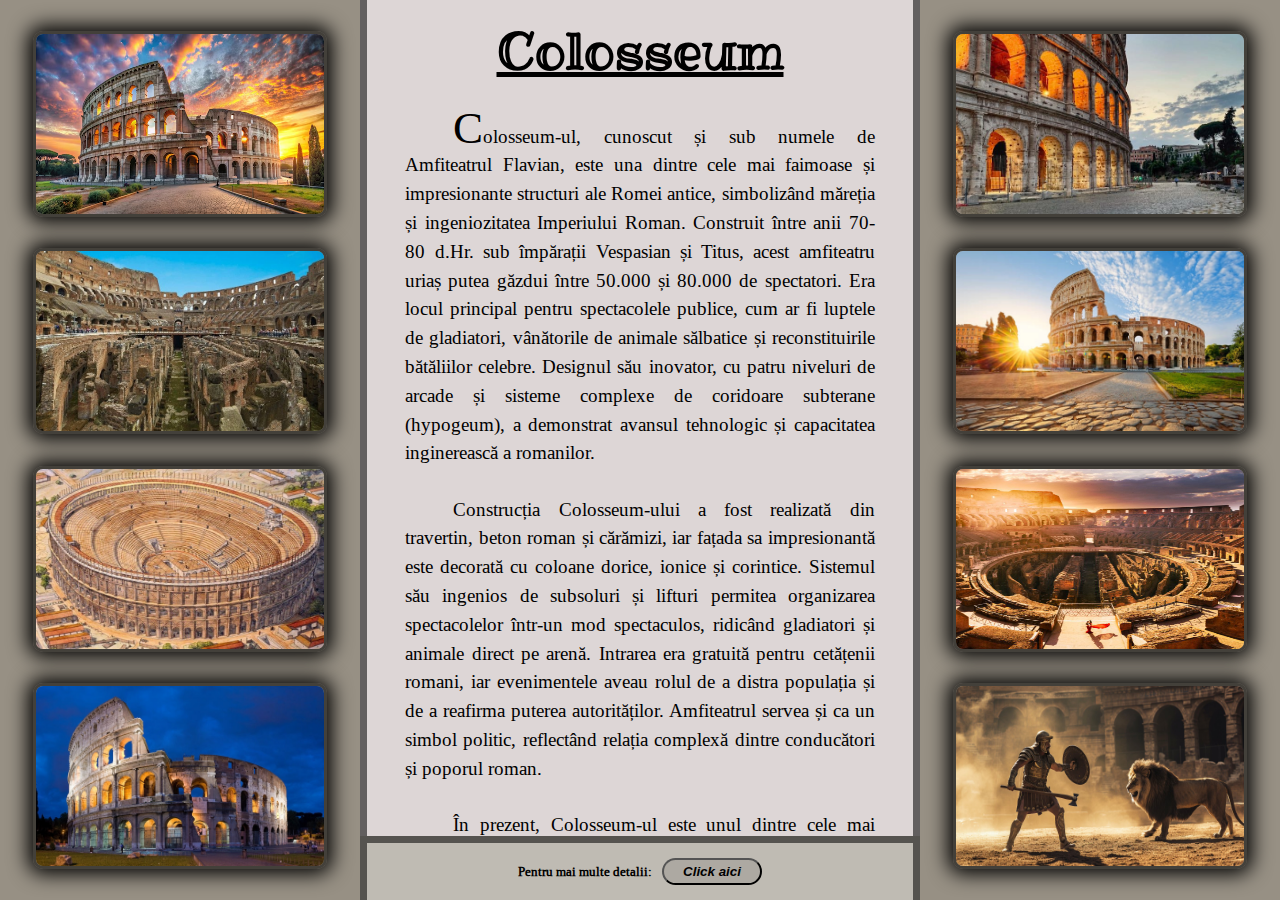
<file: docs/monumente/colosseum.html>
<!DOCTYPE html>
<html lang="en">
  <head>
    <meta charset="UTF-8" />
    <meta name="viewport" content="width=device-width, initial-scale=1.0" />
    <meta name="theme-color" content="#000000" />
    <link rel="stylesheet" href="../css/styles_pages.css" />
    <link
      rel="apple-touch-icon"
      sizes="180x180"
      href=".icon/apple-touch-icon.png"
    />
    <link
      rel="icon"
      type="image/png"
      sizes="32x32"
      href=".icon/favicon-32x32.png"
    />
    <link
      rel="icon"
      type="image/png"
      sizes="16x16"
      href=".icon/favicon-16x16.png"
    />
    <link rel="manifest" href=".icon/site.webmanifest" />
    <title>Colosseum</title>
  </head>
  <body>
    <div class="main-container">
      <div class="left">
        <img src="../img/c6.avif" alt="Colosseum Image 1" />
        <img src="../img/c4.jpg" alt="Colosseum Image 2" />
        <img src="../img/c7.jpg" alt="Colosseum Image 3" />
        <img src="../img/c5.jpg" alt="Colosseum Image 4" />
      </div>
      <div class="main">
        <h1>Colosseum</h1>
        <p class="p1">
          <span>C</span>olosseum-ul, cunoscut și sub numele de Amfiteatrul
          Flavian, este una dintre cele mai faimoase și impresionante structuri
          ale Romei antice, simbolizând măreția și ingeniozitatea Imperiului
          Roman. Construit între anii 70-80 d.Hr. sub împărații Vespasian și
          Titus, acest amfiteatru uriaș putea găzdui între 50.000 și 80.000 de
          spectatori. Era locul principal pentru spectacolele publice, cum ar fi
          luptele de gladiatori, vânătorile de animale sălbatice și
          reconstituirile bătăliilor celebre. Designul său inovator, cu patru
          niveluri de arcade și sisteme complexe de coridoare subterane
          (hypogeum), a demonstrat avansul tehnologic și capacitatea
          inginerească a romanilor.
        </p>
        <p class="p2">
          Construcția Colosseum-ului a fost realizată din travertin, beton roman
          și cărămizi, iar fațada sa impresionantă este decorată cu coloane
          dorice, ionice și corintice. Sistemul său ingenios de subsoluri și
          lifturi permitea organizarea spectacolelor într-un mod spectaculos,
          ridicând gladiatori și animale direct pe arenă. Intrarea era gratuită
          pentru cetățenii romani, iar evenimentele aveau rolul de a distra
          populația și de a reafirma puterea autorităților. Amfiteatrul servea
          și ca un simbol politic, reflectând relația complexă dintre
          conducători și poporul roman.
        </p>
        <p class="p2">
          În prezent, Colosseum-ul este unul dintre cele mai vizitate obiective
          turistice din lume, atrăgând milioane de vizitatori anual. Deși a
          suferit daune semnificative din cauza cutremurelor și a extragerii de
          materiale de construcție în Evul Mediu, structura sa rămâne
          impresionantă. Colosseum-ul este nu doar o mărturie a măreției
          Imperiului Roman, ci și un simbol universal al rezistenței și al
          istoriei. Patrimoniul său cultural continuă să inspire și să
          fascineze, fiind un loc de reflecție asupra trecutului și a valorilor
          civilizației romane.
        </p>
        <a href="../"
          ><button class="back">Înapoi la pagina principală</button></a
        >
      </div>

      <div class="right">
        <img src="../img/c1.jpeg" alt="Colosseum Image 5 " />
        <img src="../img/colloseum.jfif" alt="Colosseum Image 6" />
        <img src="../img/c2.jpg" alt="Colosseum Image 7" />
        <img src="../img/c3.jpg" alt="Colosseum Image 8" />
      </div>
      <div class="bot">
        <h2>Pentru mai multe detalii:</h2>
        <a href="https://ro.wikipedia.org/wiki/Colosseum" target="_blank"
          ><button class="button">Click aici</button></a
        >
      </div>
    </div>
  </body>
</html>
</file>
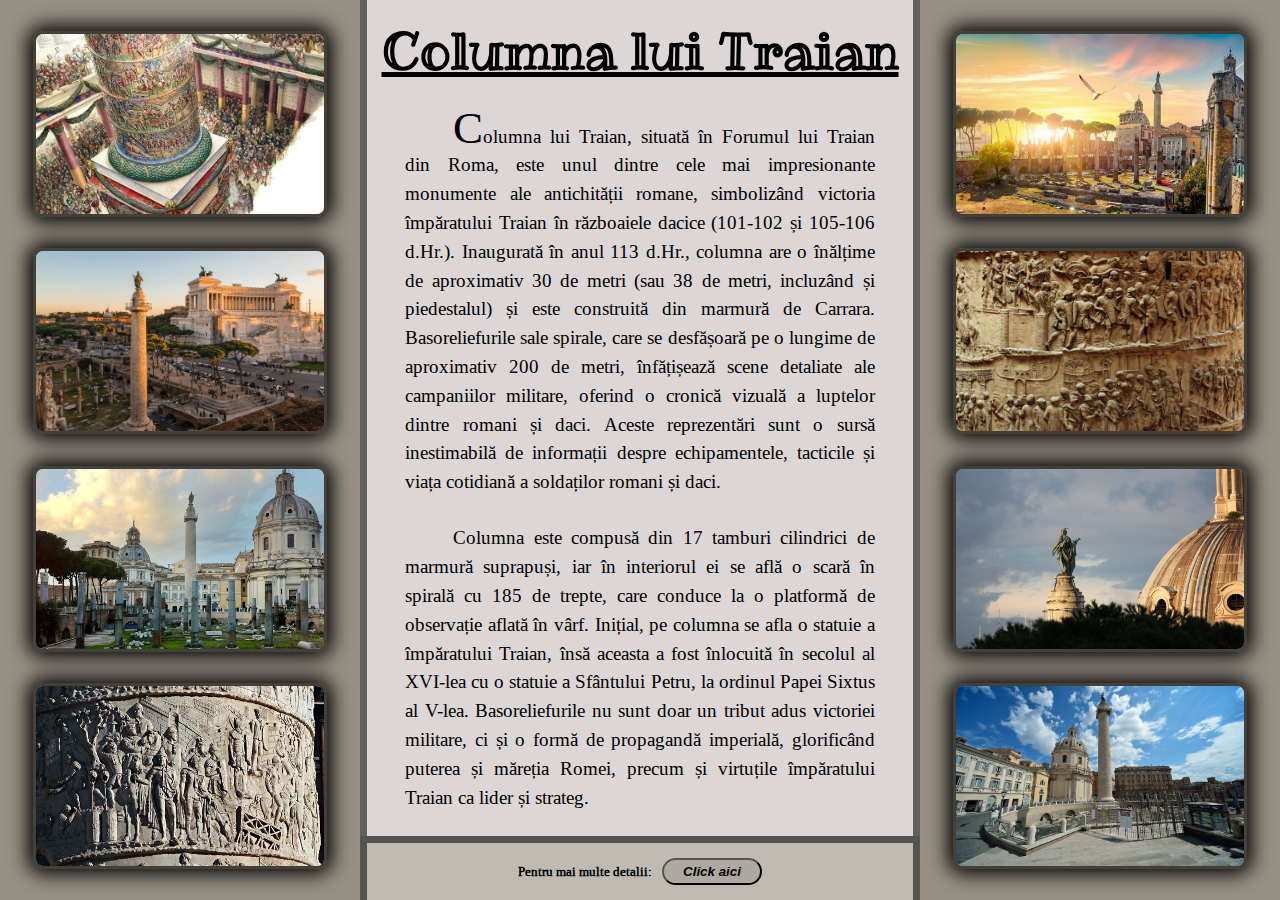
<file: docs/monumente/columna_lui_traian.html>
<!DOCTYPE html>
<html lang="en">
  <head>
    <meta charset="UTF-8" />
    <meta name="viewport" content="width=device-width, initial-scale=1.0" />
    <meta name="theme-color" content="#000000" />
    <link rel="stylesheet" href="../css/styles_pages.css" />
    <link
      rel="apple-touch-icon"
      sizes="180x180"
      href=".icon/apple-touch-icon.png"
    />
    <link
      rel="icon"
      type="image/png"
      sizes="32x32"
      href=".icon/favicon-32x32.png"
    />
    <link
      rel="icon"
      type="image/png"
      sizes="16x16"
      href=".icon/favicon-16x16.png"
    />
    <link rel="manifest" href=".icon/site.webmanifest" />
    <title>Columna lui Traian</title>
  </head>
  <body>
    <div class="main-container">
      <div class="left">
        <img src="../img/cl3.webp" alt="Columna lui Traian Image 1" />
        <img src="../img/traian_column.png" alt="Columna lui Traian Image 2" />
        <img src="../img/cl1.jpg" alt="Columna lui Traian Image 3" />
        <img src="../img/cl2.jpg" alt="Columna lui Traian Image 4" />
      </div>
      <div class="main">
        <h1>Columna lui Traian</h1>
        <p class="p1">
          <span>C</span>olumna lui Traian, situată în Forumul lui Traian din
          Roma, este unul dintre cele mai impresionante monumente ale
          antichității romane, simbolizând victoria împăratului Traian în
          războaiele dacice (101-102 și 105-106 d.Hr.). Inaugurată în anul 113
          d.Hr., columna are o înălțime de aproximativ 30 de metri (sau 38 de
          metri, incluzând și piedestalul) și este construită din marmură de
          Carrara. Basoreliefurile sale spirale, care se desfășoară pe o lungime
          de aproximativ 200 de metri, înfățișează scene detaliate ale
          campaniilor militare, oferind o cronică vizuală a luptelor dintre
          romani și daci. Aceste reprezentări sunt o sursă inestimabilă de
          informații despre echipamentele, tacticile și viața cotidiană a
          soldaților romani și daci.
        </p>
        <p class="p2">
          Columna este compusă din 17 tamburi cilindrici de marmură suprapuși,
          iar în interiorul ei se află o scară în spirală cu 185 de trepte, care
          conduce la o platformă de observație aflată în vârf. Inițial, pe
          columna se afla o statuie a împăratului Traian, însă aceasta a fost
          înlocuită în secolul al XVI-lea cu o statuie a Sfântului Petru, la
          ordinul Papei Sixtus al V-lea. Basoreliefurile nu sunt doar un tribut
          adus victoriei militare, ci și o formă de propagandă imperială,
          glorificând puterea și măreția Romei, precum și virtuțile împăratului
          Traian ca lider și strateg.
        </p>
        <p class="p2">
          Astăzi, Columna lui Traian rămâne o mărturie elocventă a măreției
          arhitecturii și artei romane. Detaliile sculpturilor continuă să
          impresioneze prin realismul și dinamismul lor, iar monumentul este
          considerat unul dintre cele mai importante izvoare istorice pentru
          înțelegerea relațiilor dintre Imperiul Roman și Dacia. Vizitată de
          turiști din întreaga lume, columna reprezintă un simbol al legăturii
          dintre trecutul glorios al Romei și moștenirea culturală universală,
          păstrând vie memoria unui moment definitoriu în istoria antică.
        </p>
        <a href="../"
          ><button class="back">Înapoi la pagina principală</button></a
        >
      </div>

      <div class="right">
        <img src="../img/cl4.jpg" alt="Columna lui Traian Image 5 " />
        <img src="../img/cl5.jpg" alt="Columna lui Traian Image 6" />
        <img src="../img/cl6.jpg" alt="Columna lui Traian Image 7" />
        <img src="../img/cl7.jpeg" alt="Columna lui Traian Image 8" />
      </div>
      <div class="bot">
        <h2>Pentru mai multe detalii:</h2>
        <a
          href="https://ro.wikipedia.org/wiki/Columna_lui_Traian"
          target="_blank"
          ><button class="button">Click aici</button></a
        >
      </div>
    </div>
  </body>
</html>
</file>
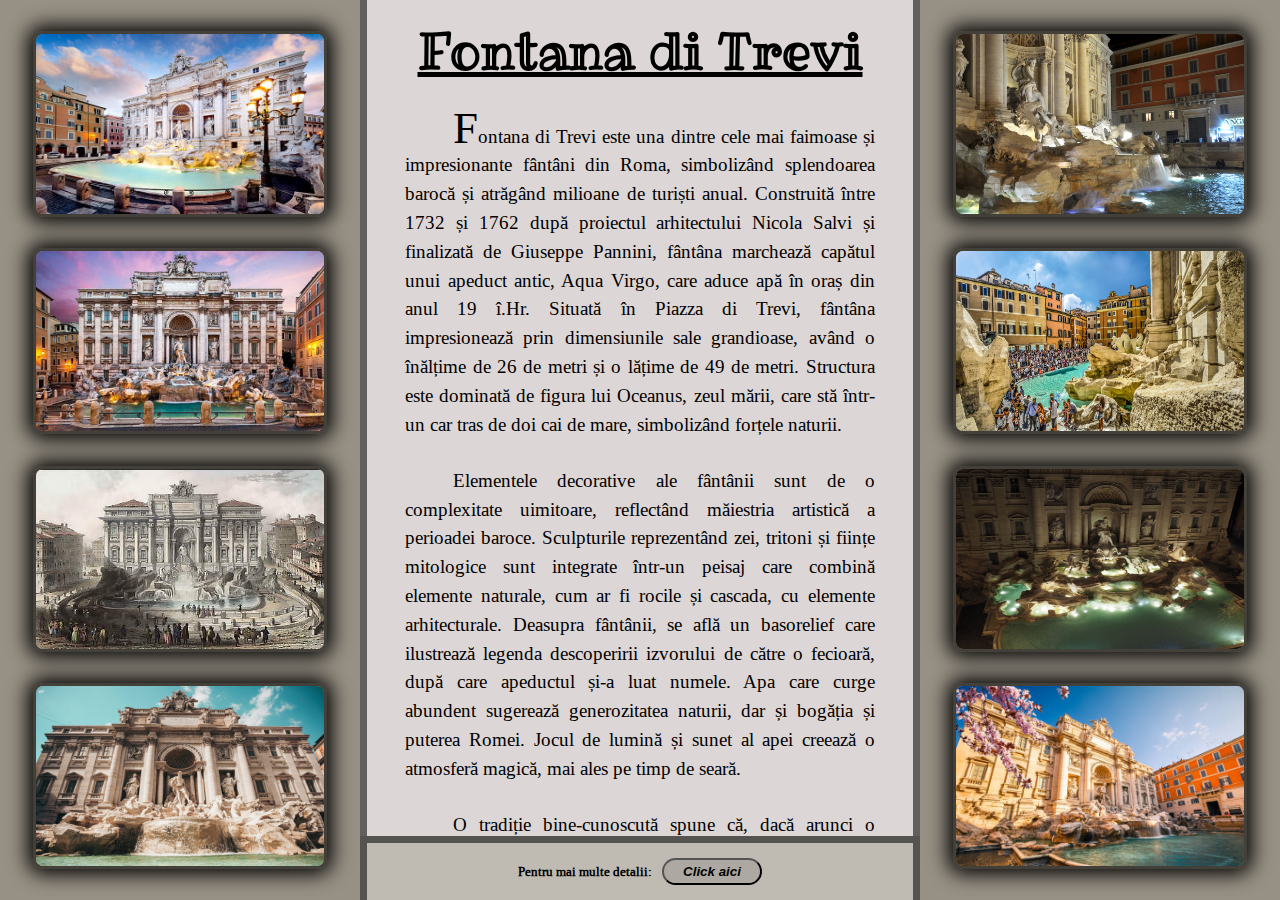
<file: docs/monumente/fontana_di_trevi.html>
<!DOCTYPE html>
<html lang="en">
  <head>
    <meta charset="UTF-8" />
    <meta name="viewport" content="width=device-width, initial-scale=1.0" />
    <meta name="theme-color" content="#000000" />
    <link rel="stylesheet" href="../css/styles_pages.css" />
    <link
      rel="apple-touch-icon"
      sizes="180x180"
      href=".icon/apple-touch-icon.png"
    />
    <link
      rel="icon"
      type="image/png"
      sizes="32x32"
      href=".icon/favicon-32x32.png"
    />
    <link
      rel="icon"
      type="image/png"
      sizes="16x16"
      href=".icon/favicon-16x16.png"
    />
    <link rel="manifest" href=".icon/site.webmanifest" />
    <title>Fontana di Trevi</title>
  </head>
  <body>
    <div class="main-container">
      <div class="left">
        <img src="../img/ft1.jpg" alt="Fontana di Trevi Image 1" />
        <img src="../img/fontana_trevi.jpg" alt="Fontana di Trevi Image 2" />
        <img src="../img/ft3.jpg" alt="Fontana di Trevi Image 3" />
        <img src="../img/ft2.jfif" alt="Fontana di Trevi Image 4" />
      </div>
      <div class="main">
        <h1>Fontana di Trevi</h1>
        <p class="p1">
          <span>F</span>ontana di Trevi este una dintre cele mai faimoase și
          impresionante fântâni din Roma, simbolizând splendoarea barocă și
          atrăgând milioane de turiști anual. Construită între 1732 și 1762 după
          proiectul arhitectului Nicola Salvi și finalizată de Giuseppe Pannini,
          fântâna marchează capătul unui apeduct antic, Aqua Virgo, care aduce
          apă în oraș din anul 19 î.Hr. Situată în Piazza di Trevi, fântâna
          impresionează prin dimensiunile sale grandioase, având o înălțime de
          26 de metri și o lățime de 49 de metri. Structura este dominată de
          figura lui Oceanus, zeul mării, care stă într-un car tras de doi cai
          de mare, simbolizând forțele naturii.
        </p>
        <p class="p2">
          Elementele decorative ale fântânii sunt de o complexitate uimitoare,
          reflectând măiestria artistică a perioadei baroce. Sculpturile
          reprezentând zei, tritoni și ființe mitologice sunt integrate într-un
          peisaj care combină elemente naturale, cum ar fi rocile și cascada, cu
          elemente arhitecturale. Deasupra fântânii, se află un basorelief care
          ilustrează legenda descoperirii izvorului de către o fecioară, după
          care apeductul și-a luat numele. Apa care curge abundent sugerează
          generozitatea naturii, dar și bogăția și puterea Romei. Jocul de
          lumină și sunet al apei creează o atmosferă magică, mai ales pe timp
          de seară.
        </p>
        <p class="p2">
          O tradiție bine-cunoscută spune că, dacă arunci o monedă în Fontana di
          Trevi peste umărul stâng, te vei întoarce la Roma. Această practică a
          transformat fântâna într-un simbol al speranței și al dorințelor
          împlinite. Monedele colectate sunt donate în scopuri caritabile,
          sprijinind proiecte sociale din oraș. Fontana di Trevi nu este doar o
          capodoperă artistică, ci și o mărturie a legăturii dintre istorie, mit
          și cultura modernă, continuând să fascineze și să inspire vizitatori
          din întreaga lume.
        </p>
        <a href="../"
          ><button class="back">Înapoi la pagina principală</button></a
        >
      </div>

      <div class="right">
        <img src="../img/ft5.jpg" alt="Fontana di Trevi Image 5 " />
        <img src="../img/ft6.jpg" alt="Fontana di Trevi Image 6" />
        <img src="../img/ft4.jpg" alt="Fontana di Trevi Image 7" />
        <img src="../img/ft7.jpg" alt="Fontana di Trevi Image 8" />
      </div>
      <div class="bot">
        <h2>Pentru mai multe detalii:</h2>
        <a href="https://ro.wikipedia.org/wiki/Fontana_di_Trevi" target="_blank"
          ><button class="button">Click aici</button></a
        >
      </div>
    </div>
  </body>
</html>
</file>
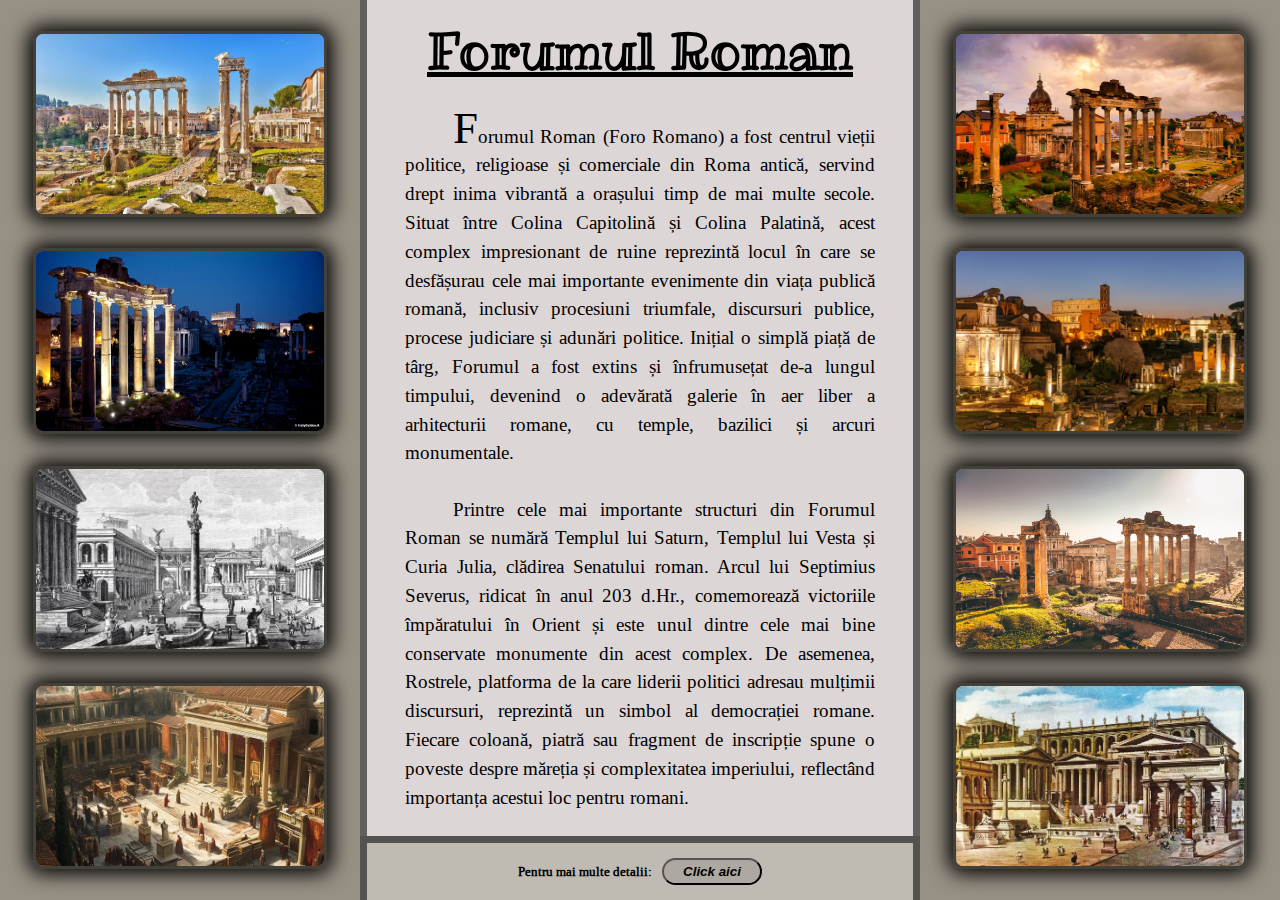
<file: docs/monumente/forumul_roman.html>
<!DOCTYPE html>
<html lang="en">
  <head>
    <meta charset="UTF-8" />
    <meta name="viewport" content="width=device-width, initial-scale=1.0" />
    <meta name="theme-color" content="#000000" />
    <link rel="stylesheet" href="../css/styles_pages.css" />
    <link
      rel="apple-touch-icon"
      sizes="180x180"
      href=".icon/apple-touch-icon.png"
    />
    <link
      rel="icon"
      type="image/png"
      sizes="32x32"
      href=".icon/favicon-32x32.png"
    />
    <link
      rel="icon"
      type="image/png"
      sizes="16x16"
      href=".icon/favicon-16x16.png"
    />
    <link rel="manifest" href=".icon/site.webmanifest" />
    <title>Forumul Roman</title>
  </head>
  <body>
    <div class="main-container">
      <div class="left">
        <img src="../img/f2.jpg" alt="Forumul Roman Image 1" />
        <img src="../img/f3.jpg" alt="Forumul Roman Image 2" />
        <img src="../img/f1.jpg" alt="Forumul Roman Image 3" />
        <img src="../img/f7.jpg" alt="Forumul Roman Image 4" />
      </div>
      <div class="main">
        <h1>Forumul Roman</h1>
        <p class="p1">
          <span>F</span>orumul Roman (Foro Romano) a fost centrul vieții
          politice, religioase și comerciale din Roma antică, servind drept
          inima vibrantă a orașului timp de mai multe secole. Situat între
          Colina Capitolină și Colina Palatină, acest complex impresionant de
          ruine reprezintă locul în care se desfășurau cele mai importante
          evenimente din viața publică romană, inclusiv procesiuni triumfale,
          discursuri publice, procese judiciare și adunări politice. Inițial o
          simplă piață de târg, Forumul a fost extins și înfrumusețat de-a
          lungul timpului, devenind o adevărată galerie în aer liber a
          arhitecturii romane, cu temple, bazilici și arcuri monumentale.
        </p>
        <p class="p2">
          Printre cele mai importante structuri din Forumul Roman se numără
          Templul lui Saturn, Templul lui Vesta și Curia Julia, clădirea
          Senatului roman. Arcul lui Septimius Severus, ridicat în anul 203
          d.Hr., comemorează victoriile împăratului în Orient și este unul
          dintre cele mai bine conservate monumente din acest complex. De
          asemenea, Rostrele, platforma de la care liderii politici adresau
          mulțimii discursuri, reprezintă un simbol al democrației romane.
          Fiecare coloană, piatră sau fragment de inscripție spune o poveste
          despre măreția și complexitatea imperiului, reflectând importanța
          acestui loc pentru romani.
        </p>
        <p class="p2">
          Astăzi, Forumul Roman atrage milioane de turiști și istorici care vin
          să exploreze acest sit arheologic fascinant. Ruinele, deși par
          fragmentate, oferă o imagine elocventă a vieții cotidiene și a
          măreției Imperiului Roman. Forumul este o adevărată lecție de istorie
          vie, un loc unde trecutul prinde viață și unde vizitatorii pot păși pe
          urmele marilor împărați, oratori și cetățeni ai Romei antice. Această
          zonă emblematică continuă să inspire și să fascineze prin mărturia sa
          despre cultura și civilizația care a pus bazele Europei moderne.
        </p>
        <a href="../"
          ><button class="back">Înapoi la pagina principală</button></a
        >
      </div>

      <div class="right">
        <img src="../img/f4.jpg" alt="Forumul Roman Image 5 " />
        <img src="../img/f6.jpg" alt="Forumul Roman Image 6" />
        <img src="../img/forumul_roman.jpg" alt="Forumul Roman Image 7" />
        <img src="../img/f5.jpg" alt="Forumul Roman Image 8" />
      </div>
      <div class="bot">
        <h2>Pentru mai multe detalii:</h2>
        <a href="https://ro.wikipedia.org/wiki/Forumul_roman" target="_blank"
          ><button class="button">Click aici</button></a
        >
      </div>
    </div>
  </body>
</html>
</file>
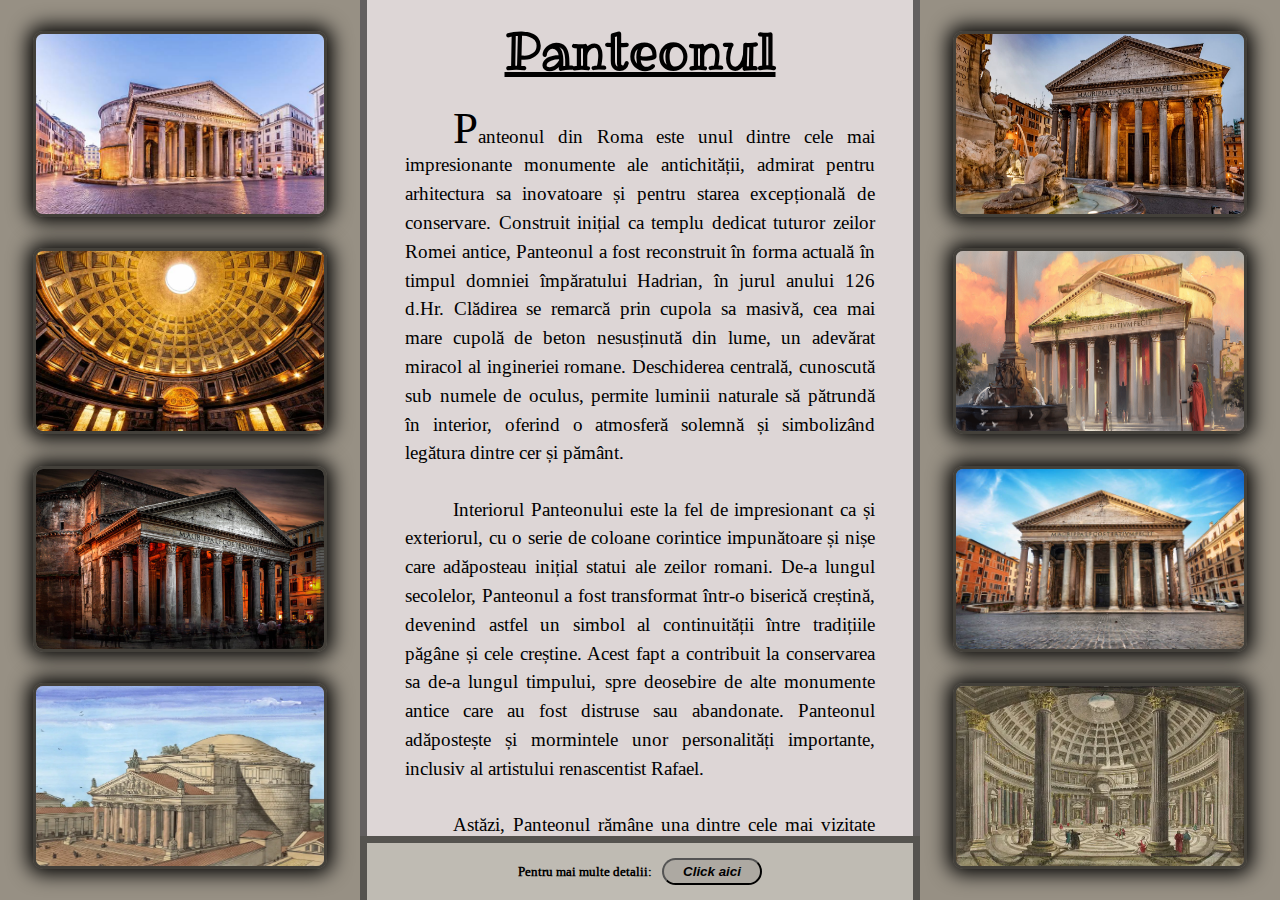
<file: docs/monumente/panteon.html>
<!DOCTYPE html>
<html lang="en">
  <head>
    <meta charset="UTF-8" />
    <meta name="viewport" content="width=device-width, initial-scale=1.0" />
    <meta name="theme-color" content="#000000" />
    <link rel="stylesheet" href="../css/styles_pages.css" />
    <link
      rel="apple-touch-icon"
      sizes="180x180"
      href=".icon/apple-touch-icon.png"
    />
    <link
      rel="icon"
      type="image/png"
      sizes="32x32"
      href=".icon/favicon-32x32.png"
    />
    <link
      rel="icon"
      type="image/png"
      sizes="16x16"
      href=".icon/favicon-16x16.png"
    />
    <link rel="manifest" href=".icon/site.webmanifest" />
    <title>Panteonul</title>
  </head>
  <body>
    <div class="main-container">
      <div class="left">
        <img src="../img/p1.jpg" alt="Panteon Image 1" />
        <img src="../img/p3.jpg" alt="Panteon Image 2" />
        <img src="../img/p4.jpg" alt="Panteon Image 3" />
        <img src="../img/p7.webp" alt="Panteon Image 4" />
      </div>
      <div class="main">
        <h1>Panteonul</h1>
        <p class="p1">
          <span>P</span>anteonul din Roma este unul dintre cele mai
          impresionante monumente ale antichității, admirat pentru arhitectura
          sa inovatoare și pentru starea excepțională de conservare. Construit
          inițial ca templu dedicat tuturor zeilor Romei antice, Panteonul a
          fost reconstruit în forma actuală în timpul domniei împăratului
          Hadrian, în jurul anului 126 d.Hr. Clădirea se remarcă prin cupola sa
          masivă, cea mai mare cupolă de beton nesusținută din lume, un adevărat
          miracol al ingineriei romane. Deschiderea centrală, cunoscută sub
          numele de oculus, permite luminii naturale să pătrundă în interior,
          oferind o atmosferă solemnă și simbolizând legătura dintre cer și
          pământ.
        </p>
        <p class="p2">
          Interiorul Panteonului este la fel de impresionant ca și exteriorul,
          cu o serie de coloane corintice impunătoare și nișe care adăposteau
          inițial statui ale zeilor romani. De-a lungul secolelor, Panteonul a
          fost transformat într-o biserică creștină, devenind astfel un simbol
          al continuității între tradițiile păgâne și cele creștine. Acest fapt
          a contribuit la conservarea sa de-a lungul timpului, spre deosebire de
          alte monumente antice care au fost distruse sau abandonate. Panteonul
          adăpostește și mormintele unor personalități importante, inclusiv al
          artistului renascentist Rafael.
        </p>
        <p class="p2">
          Astăzi, Panteonul rămâne una dintre cele mai vizitate atracții
          turistice din Roma, fiind o mărturie vie a măreției civilizației
          romane. Este considerat nu doar un simbol al orașului etern, ci și o
          capodoperă arhitecturală care a inspirat numeroase clădiri de-a lungul
          istoriei, de la catedrale până la instituții guvernamentale.
          Fascinația pentru Panteon continuă, atrăgând arhitecți, istorici și
          turiști din întreaga lume, care vin să admire acest monument al
          eternității.
        </p>
        <a href="../"
          ><button class="back">Înapoi la pagina principală</button></a
        >
      </div>

      <div class="right">
        <img src="../img/p2.jpg" alt="Panteon Image 5 " />
        <img src="../img/p5.webp" alt="Panteon Image 6" />
        <img src="../img/pantheon2.jpg" alt="Panteon Image 7" />
        <img src="../img/p6.webp" alt="Panteon Image 8" />
      </div>
      <div class="bot">
        <h2>Pentru mai multe detalii:</h2>
        <a
          href="https://ro.wikipedia.org/wiki/Panteonul_din_Roma"
          target="_blank"
          ><button class="button">Click aici</button></a
        >
      </div>
    </div>
  </body>
</html>
</file>
<file: css/styles.css>
@font-face {
  font-family: font1;
  src: url("../fonts/Pacifico-Regular.ttf");
}
* {
  margin: 0;
  padding: 0;
}

html {
  height: 100%;
  background-image: url("/img/background2.avif");
  background-size: contain;
  background-size: cover;
  background-repeat: no-repeat;
  display: flex;
  flex-direction: column;
  justify-content: space-evenly;
  align-items: center;
}

body {
  overflow: hidden;
}

a {
  text-decoration: none;
}

.main-container {
  width: 80vw;
  height: 90vh;
  display: grid;
  grid-template-areas: "top top top top" "bottom bottom bottom bottom";
  grid-template-columns: 20vw 1fr 1fr 1fr;
  grid-template-rows: auto auto;
  justify-content: baseline;
  align-items: center;
  flex-wrap: nowrap;
  overflow: auto;
}
.main-container .button {
  width: 20%;
  height: 95%;
  min-height: 150px;
  min-width: 200px;
  background-color: rgba(89, 99, 98, 0.404);
  border: 5px black;
  border-style: groove;
  box-shadow: 0 0 4px 4px rgba(252, 101, 1, 0.473);
  cursor: pointer;
  margin-right: auto;
  margin-left: auto;
  border-radius: 30px;
  display: flex;
  flex-direction: column;
  justify-content: space-evenly;
  align-items: center;
  overflow: hidden;
  gap: 3vh;
}
.main-container .button img {
  min-width: 100%;
  min-height: 90%;
  width: 100%;
  height: 90%;
  border-radius: 30px;
  border: 1px solid black;
  box-shadow: 0 0 20px 5px rgb(0, 0, 0);
}
.main-container .button p {
  font-size: calc(100% + 30px);
  font-family: font1;
  color: rgb(14, 4, 4);
  text-align: center;
  white-space: nowrap;
}
.main-container .button:hover {
  transform: scale(0.95);
  transition: 0.5s;
}
.main-container .top {
  grid-area: top;
  height: 100%;
  width: 100%;
  display: flex;
  align-items: center;
  justify-content: center;
}
.main-container .bottom {
  grid-area: bottom;
  height: 100%;
  width: 100%;
  display: flex;
  align-items: center;
  justify-content: center;
}

.footer {
  height: 7%;
  display: flex;
  flex-direction: column;
  align-items: center;
  justify-content: center;
  font-size: 20px;
  font-style: italic;
  font-weight: bolder;
  margin-top: 1.1vh;
}

@media (max-width: 1924px) {
  .main-container {
    width: 100vw;
    height: 80vh;
    overflow: auto;
  }
  .main-container .button p {
    font-size: calc(100% + 10px);
  }
}
@media (max-width: 850px) {
  .main-container {
    grid-template-areas: "top top" "top top" "bottom bottom" "bottom bottom";
    grid-template-columns: auto auto;
    grid-template-rows: auto auto auto auto;
  }
  .main-container .top {
    flex-direction: column;
  }
  .main-container .bottom {
    flex-direction: column;
  }
  .main-container .button {
    margin-top: 20px;
    margin-bottom: 10px;
    min-width: 220px;
  }
  .footer {
    height: 10%;
  }
}

/*# sourceMappingURL=styles.css.map */
</file>
<file: docs/css/styles.css>
@font-face {
  font-family: font1;
  src: url("../fonts/Pacifico-Regular.ttf");
}
* {
  margin: 0;
  padding: 0;
}

html {
  height: 100%;
  background-image: url("../img/background2.avif");
  background-size: contain;
  background-size: cover;
  background-repeat: no-repeat;
  display: flex;
  flex-direction: column;
  justify-content: space-evenly;
  align-items: center;
}

body {
  overflow: hidden;
}

a {
  text-decoration: none;
  color: black;
}

.main-container {
  width: 80vw;
  height: 90vh;
  display: grid;
  grid-template-areas: "top top top top" "bottom bottom bottom bottom";
  grid-template-columns: 20vw 1fr 1fr 1fr;
  grid-template-rows: auto auto;
  justify-content: baseline;
  align-items: center;
  flex-wrap: nowrap;
  overflow: auto;
}
.main-container .button {
  width: 20%;
  height: 95%;
  min-height: 150px;
  min-width: 200px;
  background-color: rgba(89, 99, 98, 0.404);
  border: 5px rgba(75, 63, 63, 0.651);
  border-style: solid;
  box-shadow: 0 0 4px 4px rgba(252, 101, 1, 0.473);
  cursor: pointer;
  margin-right: auto;
  margin-left: auto;
  border-radius: 30px;
  display: flex;
  flex-direction: column;
  justify-content: space-evenly;
  align-items: center;
  overflow: hidden;
  gap: 3vh;
}
.main-container .button img {
  min-width: 100%;
  min-height: 90%;
  width: 100%;
  height: 90%;
  border-radius: 30px;
  border: 1px solid black;
  box-shadow: 0 0 20px 5px rgb(0, 0, 0);
}
.main-container .button p {
  font-size: calc(100% + 30px);
  font-family: font1;
  color: rgb(14, 4, 4);
  text-align: center;
  white-space: nowrap;
}
.main-container .button:hover {
  transform: scale(0.95);
  transition: 0.5s;
}
.main-container .top {
  grid-area: top;
  height: 100%;
  width: 100%;
  display: flex;
  align-items: center;
  justify-content: center;
}
.main-container .bottom {
  grid-area: bottom;
  height: 100%;
  width: 100%;
  display: flex;
  align-items: center;
  justify-content: center;
}

.footer {
  height: 7%;
  display: flex;
  flex-direction: column;
  align-items: center;
  justify-content: center;
  font-size: 20px;
  font-style: italic;
  font-weight: bolder;
  margin-top: 1.1vh;
}

@media (max-width: 1924px) {
  .main-container {
    width: 100vw;
    height: 80vh;
    overflow: auto;
  }
  .main-container .button p {
    font-size: calc(100% + 10px);
  }
}
@media (max-width: 850px) {
  .main-container {
    grid-template-areas: "top top" "top top" "bottom bottom" "bottom bottom";
    grid-template-columns: auto auto;
    grid-template-rows: auto auto auto auto;
  }
  .main-container .top {
    flex-direction: column;
  }
  .main-container .bottom {
    flex-direction: column;
  }
  .main-container .button {
    margin-top: 20px;
    margin-bottom: 10px;
    min-width: 220px;
  }
  .footer {
    height: 10%;
  }
}

/*# sourceMappingURL=styles.css.map */
</file>
<file: css/styles_pages.css>
@font-face {
  font-family: font1;
  src: url("../fonts/RibeyeMarrow-Regular.ttf");
}
@font-face {
  font-family: font2;
  src: url("../fonts/Tinos-Regular.ttf");
}
* {
  margin: 0;
  padding: 0;
}
html {
  height: 100vh;
  overflow: hidden;
}
body {
  height: 100vh;
  width: 100vw;
  overflow: hidden;
}
.main-container {
  overflow: hidden;
  height: 100%;
  width: 100%;
  display: grid;
  grid-template-areas:
    "left main main right"
    "left main main right"
    "left bot bot right";
  grid-template-columns: 40vh 1fr 1fr 40vh;
  grid-template-rows: auto 1fr 5vw;
  justify-content: center;
  align-items: center;
  flex-wrap: nowrap;
  overflow: auto;
  background-color: white;
}
.main {
  grid-area: main;
  width: calc(100% - 14px);
  height: 100%;
  border: 7px solid rgba(0, 0, 0, 0.555);
  border-bottom: none;
  border-top: none;
  background-color: rgba(218, 211, 211, 0.925);
  display: flex;
  flex-direction: column;
  align-items: center;
  overflow: auto;
}
.left {
  grid-area: left;
  width: 100%;
  height: 100%;
  background-color: rgba(94, 83, 64, 0.644);
  display: flex;
  flex-direction: column;
  justify-content: space-evenly;
  align-items: center;
}
.right {
  grid-area: right;
  width: 100%;
  height: 100%;
  background-color: rgba(94, 83, 64, 0.644);
  display: flex;
  flex-direction: column;
  justify-content: space-evenly;
  align-items: center;
}
.bot {
  grid-area: bot;
  width: calc(100% - 14px);
  height: calc(100% - 7px);
  border: 7px solid rgba(0, 0, 0, 0.555);
  border-bottom: none;
  background-color: rgba(94, 83, 64, 0.397);
  display: flex;
  align-items: center;
  justify-content: center;
  flex-direction: row;
}
img {
  width: 80%;
  height: 20%;
  border-radius: 10px;
  border: 3px solid rgba(0, 0, 0, 0.555);
  box-shadow: 0 0 20px 5px rgb(0, 0, 0);
}
h1 {
  margin-top: 3%;
  font-size: 4vw;
  font-family: font1;
  text-decoration: underline;
  text-align: center;
}
.p1 {
  font-family: font2;
  margin-top: 5%;
  margin-bottom: 5%;
  margin-left: 7%;
  margin-right: 7%;
  font-size: 1.5vw;
  line-height: 150%;
  text-indent: 3em;
}
.p2 {
  font-family: font2;
  margin-bottom: 5%;
  margin-left: 7%;
  margin-right: 7%;
  font-size: 1.5vw;
  line-height: 150%;
  text-indent: 3em;
}
span {
  font-size: 3.5vw;
}
h2 {
  font-family: font2;
  font-size: 1vw;
  margin-right: 10px;
}
.button {
  width: 100px;
  height: 3vh;
  border-radius: 100px;
  font-style: italic;
  font-weight: bold;
  overflow: hidden;
  background: rgba(66, 60, 60, 0.137);
  cursor: pointer;
}
button:hover {
  transform: scale(0.95);
  transition: 0.2s;
  box-shadow: 0 0 5px 3px rgba(83, 92, 82, 0.555);
}
img:hover {
  transform: scale(0.98);
  box-shadow: 0 0 5px 3px rgba(83, 92, 82, 0.555);
}
a{
  text-decoration: none;
}
.back{
  width:30vw;
  height:5vh;
  border: 4px solid rgba(0, 0, 0, 0.555);
  border-radius: 100px;
  background-color: rgba(0, 0, 0, 0);
  margin-bottom: 30px;
  margin-top: 30px;
  font-size: 1.5vh;
  font-weight: bolder;
  overflow: hidden;
  display: flex;
  align-items: center;
  justify-content: center;
  cursor: pointer;
}
@media (max-width: 1200px) {
  .main-container {
    grid-template-areas:
    "left main main main"
    "left main main main"
    "bot bot bot bot";
    grid-template-columns: 1fr 10vh 10vh 1fr;
    grid-template-rows: auto 1fr auto;
    }
    .right{
      display: none ;
    }
    .left{
      justify-content: space-around;
      overflow: auto;
    }
    button{
      max-height: 40px;
      min-height: 30px;
    }
    h1{
      font-size: 8vw;
    }
    h2{
      font-size: calc(100% + 1vw);
      margin-right: 10px;
      text-align: center;
      margin-left: 10px;
    }
    .p1{
      font-size: 3vw;
    }
    .p2{
      font-size: 3vw;
    }
    img{
      height: 10%;
      width:90%;
      max-width: 250px;
      min-height: 100px;
    }
    .bot{
      width:100%;
      min-height: 8vh;
      border-left: none;
      border-right: none;
    }
  }
 
}
</file>
<file: docs/css/styles_pages.css>
@font-face {
  font-family: font1;
  src: url("../fonts/RibeyeMarrow-Regular.ttf");
}
@font-face {
  font-family: font2;
  src: url("../fonts/Tinos-Regular.ttf");
}
* {
  margin: 0;
  padding: 0;
}
html {
  height: 100vh;
  overflow: auto;
}
body {
  height: 100vh;
  width: 100vw;
  overflow: auto;
}
.main-container {
  overflow: hidden;
  height: 100%;
  width: 100%;
  display: grid;
  grid-template-areas:
    "left main main right"
    "left main main right"
    "left bot bot right";
  grid-template-columns: 40vh 1fr 1fr 40vh;
  grid-template-rows: auto 1fr 5vw;
  justify-content: center;
  align-items: center;
  flex-wrap: nowrap;
  overflow: auto;
  background-color: white;
}
.main {
  grid-area: main;
  width: calc(100% - 14px);
  height: 100%;
  border: 7px solid rgba(0, 0, 0, 0.555);
  border-bottom: none;
  border-top: none;
  background-color: rgba(218, 211, 211, 0.925);
  display: flex;
  flex-direction: column;
  align-items: center;
  overflow: auto;
}
.left {
  grid-area: left;
  width: 100%;
  height: 100%;
  background-color: rgba(94, 83, 64, 0.644);
  display: flex;
  flex-direction: column;
  justify-content: space-evenly;
  align-items: center;
}
.right {
  grid-area: right;
  width: 100%;
  height: 100%;
  background-color: rgba(94, 83, 64, 0.644);
  display: flex;
  flex-direction: column;
  justify-content: space-evenly;
  align-items: center;
}
.bot {
  grid-area: bot;
  width: calc(100% - 14px);
  height: calc(100% - 7px);
  border: 7px solid rgba(0, 0, 0, 0.555);
  border-bottom: none;
  background-color: rgba(94, 83, 64, 0.397);
  display: flex;
  align-items: center;
  justify-content: center;
  flex-direction: row;
}
img {
  width: 80%;
  height: 20%;
  border-radius: 10px;
  border: 3px solid rgba(0, 0, 0, 0.555);
  box-shadow: 0 0 20px 5px rgb(0, 0, 0);
}
h1 {
  margin-top: 3%;
  font-size: 4vw;
  font-family: font1;
  text-decoration: underline;
  text-align: center;
}
.p1 {
  font-family: font2;
  margin-top: 5%;
  margin-bottom: 5%;
  margin-left: 7%;
  margin-right: 7%;
  font-size: 1.5vw;
  line-height: 150%;
  text-indent: 2.5em;
  text-align: justify;
}
.p2 {
  font-family: font2;
  margin-bottom: 5%;
  margin-left: 7%;
  margin-right: 7%;
  font-size: 1.5vw;
  line-height: 150%;
  text-indent: 2.5em;
  text-align: justify;
}
span {
  font-size: 3.5vw;
}
h2 {
  font-family: font2;
  font-size: 1vw;
  margin-right: 10px;
}
.button {
  width: 100px;
  height: 3vh;
  border-radius: 100px;
  font-style: italic;
  font-weight: bold;
  overflow: hidden;
  background: rgba(66, 60, 60, 0.137);
  cursor: pointer;
}
button:hover {
  transform: scale(0.95);
  transition: 0.2s;
  box-shadow: 0 0 5px 3px rgba(83, 92, 82, 0.555);
}
img:hover {
  transform: scale(0.98);
  box-shadow: 0 0 5px 3px rgba(83, 92, 82, 0.555);
}
a{
  text-decoration: none;
}
.back{
  width:30vw;
  height:5vh;
  border: 4px solid rgba(0, 0, 0, 0.555);
  border-radius: 100px;
  background-color: rgba(0, 0, 0, 0);
  margin-bottom: 30px;
  margin-top: 30px;
  font-size: 1.5vh;
  font-weight: bolder;
  overflow: hidden;
  display: flex;
  align-items: center;
  justify-content: center;
  cursor: pointer;
}
@media (max-width: 1200px) {
  .main-container {
    grid-template-areas:
    "left main main main"
    "left main main main"
    "bot bot bot bot";
    grid-template-columns: 1fr 10vh 10vh 1fr;
    grid-template-rows: auto 1fr auto;
    }
    .right{
      display: none ;
    }
    .left{
      justify-content: space-around;
      overflow: auto;
    }
    button{
      max-height: 40px;
      min-height: 30px;
    }
    h1{
      font-size: 8vw;
    }
    h2{
      font-size: calc(100% + 1vw);
      margin-right: 10px;
      text-align: center;
      margin-left: 10px;
    }
    .p1{
      font-size: 3vw;
    }
    .p2{
      font-size: 3vw;
    }
    img{
      height: 10%;
      width:90%;
      max-width: 250px;
      min-height: 100px;
    }
    .bot{
      width:100%;
      min-height: 8vh;
      border-left: none;
      border-right: none;
    }
  }
 
}
</file>
